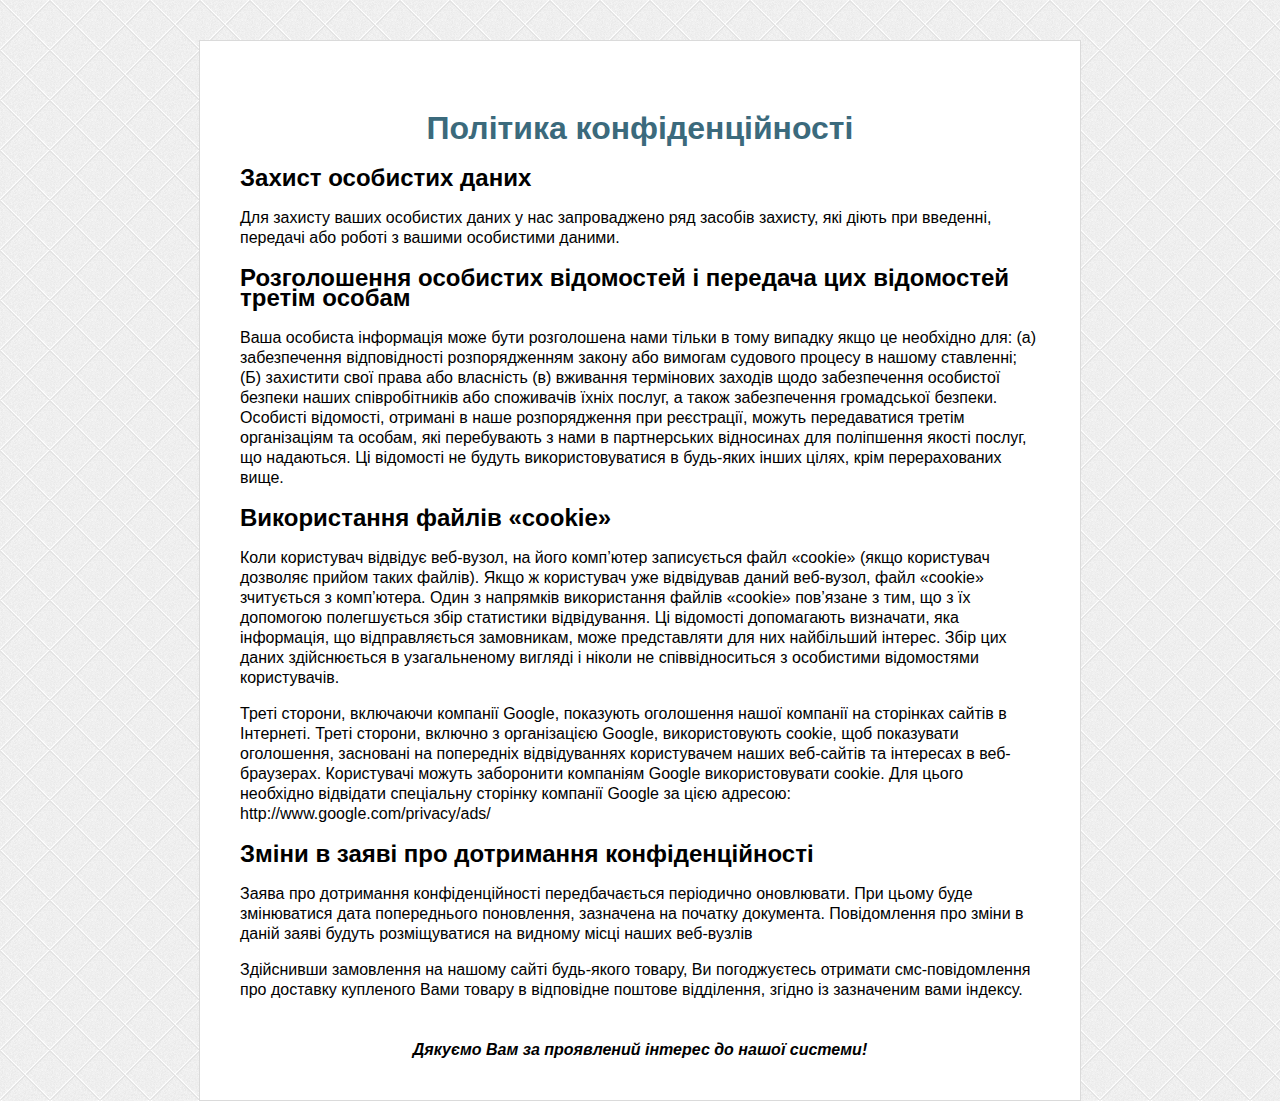
<file: politics.html>
﻿<!DOCTYPE html>
<html lang="ru">
<!-- Copied from https://largecoverage.com/politics/ by Cyotek WebCopy 1.8.0.652, 11 июля 2021 г., 10:32:28 --><head><meta http-equiv="Content-Type" content="text/html; charset=UTF-8">
    
    <title>Політика конфіденційності</title>
    <meta name="viewport" content="width=device-width">
    <style>
	body, html{
    min-height: 100%;
    margin:0px;
    padding: 0px;
    background: url('[data-uri]');
}
body{
    padding-top: 40px;
}
.block_more_info{
    max-width: 800px;

    margin: 0px auto;
    background: #fff;
    font-family: Arial;
    padding: 20px 40px 40px 40px;
    border: 1px solid #DADADA;
    line-height: 20px;
}
.block_more_info h1{
    color: #3B6A7C;
    margin-bottom: 30px;
    text-align: center;
}
.s1{
    font-style: italic;
    text-align: center;
    margin: 40px 0 0 0;
    font-weight: bold;
}
@media screen and (max-width: 540px){
    .block_more_info{
        padding:0 10px;

    }
    body{
        padding-bottom:40px;
    }
    .block_more_info h1{
        font-size: 27px;
    }
}
	</style>
</head>
<body data-rsssl="1" cz-shortcut-listen="true">
<div class="block_more_info">
  <p>&nbsp;</p>
<h1>Полiтика конфiденцiйностi</h1>
<h2>Захист особистих даних</h2>
<p>Для захисту ваших особистих даних у нас запроваджено ряд засобів захисту, які діють при введенні, передачі або роботі з вашими особистими даними.</p>
<h2>Розголошення особистих відомостей і передача цих відомостей третім особам</h2>
<p>Ваша особиста інформація може бути розголошена нами тільки в тому випадку якщо це необхідно для: (а) забезпечення відповідності розпорядженням закону або вимогам судового процесу в нашому ставленні; (Б) захистити свої права або власнiсть (в) вживання термінових заходів щодо забезпечення особистої безпеки наших співробітників або споживачів їхніх послуг, а також забезпечення громадської безпеки. Особисті відомості, отримані в наше розпорядження при реєстрації, можуть передаватися третім організаціям та особам, які перебувають з нами в партнерських відносинах для поліпшення якості послуг, що надаються. Ці відомості не будуть використовуватися в будь-яких інших цілях, крім перерахованих вище.</p>
<h2>Використання файлів «cookie»</h2>
<p>Коли користувач відвідує веб-вузол, на його комп&#8217;ютер записується файл «cookie» (якщо користувач дозволяє прийом таких файлів). Якщо ж користувач уже відвідував даний веб-вузол, файл «cookie» зчитується з комп&#8217;ютера. Один з напрямків використання файлів «cookie» пов&#8217;язане з тим, що з їх допомогою полегшується збір статистики відвідування. Ці відомості допомагають визначати, яка інформація, що відправляється замовникам, може представляти для них найбільший інтерес. Збір цих даних здійснюється в узагальненому вигляді і ніколи не співвідноситься з особистими відомостями користувачів.</p>
<p>Треті сторони, включаючи компанії Google, показують оголошення нашої компанії на сторінках сайтів в Інтернеті. Треті сторони, включно з організацією Google, використовують cookie, щоб показувати оголошення, засновані на попередніх відвідуваннях користувачем наших веб-сайтів та інтересах в веб-браузерах. Користувачі можуть заборонити компаніям Google використовувати cookie. Для цього необхідно відвідати спеціальну сторінку компанії Google за цією адресою: http://www.google.com/privacy/ads/</p>
<h2>Зміни в заяві про дотримання конфіденційності</h2>
<p>Заява про дотримання конфіденційності передбачається періодично оновлювати. При цьому буде змінюватися дата попереднього поновлення, зазначена на початку документа. Повідомлення про зміни в даній заяві будуть розміщуватися на видному місці наших веб-вузлів</p>
<p>Здійснивши замовлення на нашому сайті будь-якого товару, Ви погоджуєтесь отримати смс-повідомлення про доставку купленого Вами товару в відповідне поштове відділення, згідно із зазначеним вами індексу.</p>
<p class="s1">Дякуємо Вам за проявлений інтерес до нашої системи!</p>
</div>


</body><!-- Copied from https://largecoverage.com/politics/ by Cyotek WebCopy 1.8.0.652, 11 июля 2021 г., 10:32:28 -->
</html>
</file>
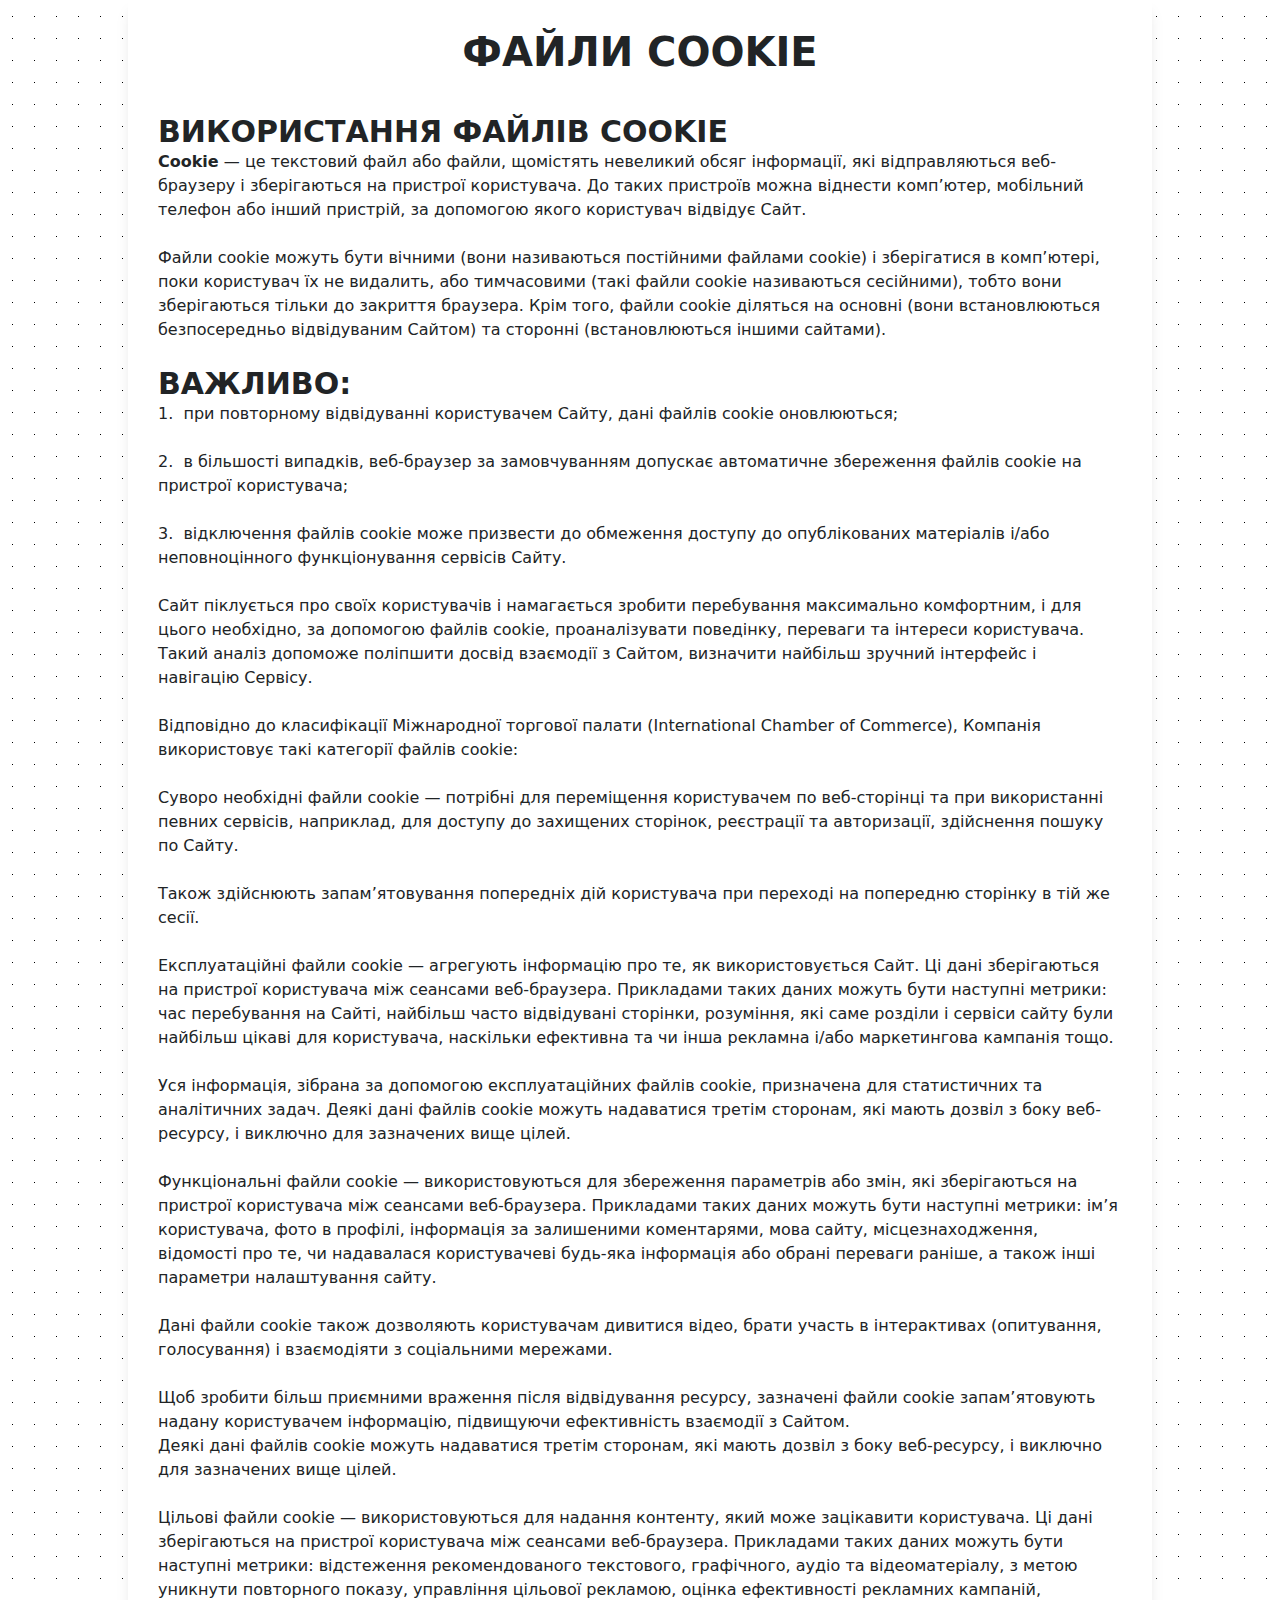
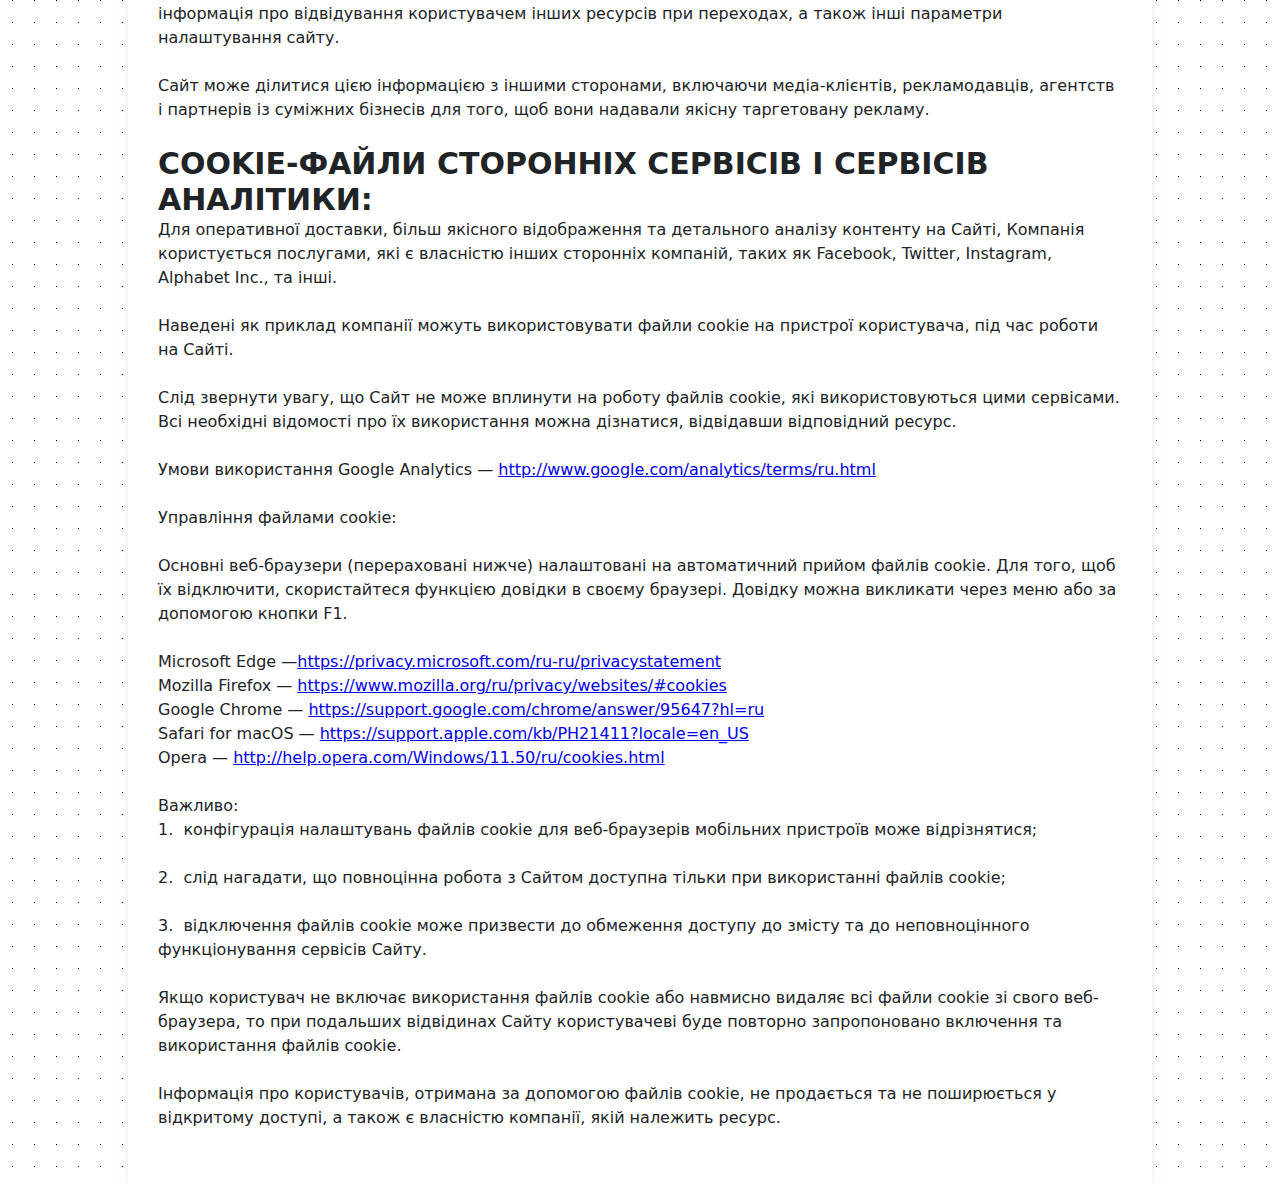
<file: tmpl/pages/cookie.html>
﻿<!doctype html>
<html lang="uk">

<head>
	<meta charset="UTF-8">
	<meta name="viewport" content="width=480">
	<link rel="profile" href="other/11">

	<title>Політика конфіденційності</title>
	<meta name='robots' content='max-image-preview:large'>

	 
	<link rel='stylesheet' id='tovarka-style-css' href='..\css\style-1.css' media='all'>  
</head>

<body class="privacy-policy page-template-default page page-id-3">
	<svg xmlns="http://www.w3.org/2000/svg" viewbox="0 0 0 0" width="0" height="0" focusable="false" role="none" style="visibility: hidden; position: absolute; left: -9999px; overflow: hidden;">
		<defs>
			<filter id="wp-duotone-dark-grayscale">
				<fecolormatrix color-interpolation-filters="sRGB" type="matrix" values=" .299 .587 .114 0 0 .299 .587 .114 0 0 .299 .587 .114 0 0 .299 .587 .114 0 0 "></fecolormatrix>
				<fecomponenttransfer color-interpolation-filters="sRGB">
					<fefuncr type="table" tablevalues="0 0.49803921568627"></fefuncr>
					<fefuncg type="table" tablevalues="0 0.49803921568627"></fefuncg>
					<fefuncb type="table" tablevalues="0 0.49803921568627"></fefuncb>
					<fefunca type="table" tablevalues="1 1"></fefunca>
				</fecomponenttransfer>
				<fecomposite in2="SourceGraphic" operator="in"></fecomposite>
			</filter>
		</defs>
	</svg><svg xmlns="http://www.w3.org/2000/svg" viewbox="0 0 0 0" width="0" height="0" focusable="false" role="none" style="visibility: hidden; position: absolute; left: -9999px; overflow: hidden;">
		<defs>
			<filter id="wp-duotone-grayscale">
				<fecolormatrix color-interpolation-filters="sRGB" type="matrix" values=" .299 .587 .114 0 0 .299 .587 .114 0 0 .299 .587 .114 0 0 .299 .587 .114 0 0 "></fecolormatrix>
				<fecomponenttransfer color-interpolation-filters="sRGB">
					<fefuncr type="table" tablevalues="0 1"></fefuncr>
					<fefuncg type="table" tablevalues="0 1"></fefuncg>
					<fefuncb type="table" tablevalues="0 1"></fefuncb>
					<fefunca type="table" tablevalues="1 1"></fefunca>
				</fecomponenttransfer>
				<fecomposite in2="SourceGraphic" operator="in"></fecomposite>
			</filter>
		</defs>
	</svg><svg xmlns="http://www.w3.org/2000/svg" viewbox="0 0 0 0" width="0" height="0" focusable="false" role="none" style="visibility: hidden; position: absolute; left: -9999px; overflow: hidden;">
		<defs>
			<filter id="wp-duotone-purple-yellow">
				<fecolormatrix color-interpolation-filters="sRGB" type="matrix" values=" .299 .587 .114 0 0 .299 .587 .114 0 0 .299 .587 .114 0 0 .299 .587 .114 0 0 "></fecolormatrix>
				<fecomponenttransfer color-interpolation-filters="sRGB">
					<fefuncr type="table" tablevalues="0.54901960784314 0.98823529411765"></fefuncr>
					<fefuncg type="table" tablevalues="0 1"></fefuncg>
					<fefuncb type="table" tablevalues="0.71764705882353 0.25490196078431"></fefuncb>
					<fefunca type="table" tablevalues="1 1"></fefunca>
				</fecomponenttransfer>
				<fecomposite in2="SourceGraphic" operator="in"></fecomposite>
			</filter>
		</defs>
	</svg><svg xmlns="http://www.w3.org/2000/svg" viewbox="0 0 0 0" width="0" height="0" focusable="false" role="none" style="visibility: hidden; position: absolute; left: -9999px; overflow: hidden;">
		<defs>
			<filter id="wp-duotone-blue-red">
				<fecolormatrix color-interpolation-filters="sRGB" type="matrix" values=" .299 .587 .114 0 0 .299 .587 .114 0 0 .299 .587 .114 0 0 .299 .587 .114 0 0 "></fecolormatrix>
				<fecomponenttransfer color-interpolation-filters="sRGB">
					<fefuncr type="table" tablevalues="0 1"></fefuncr>
					<fefuncg type="table" tablevalues="0 0.27843137254902"></fefuncg>
					<fefuncb type="table" tablevalues="0.5921568627451 0.27843137254902"></fefuncb>
					<fefunca type="table" tablevalues="1 1"></fefunca>
				</fecomponenttransfer>
				<fecomposite in2="SourceGraphic" operator="in"></fecomposite>
			</filter>
		</defs>
	</svg><svg xmlns="http://www.w3.org/2000/svg" viewbox="0 0 0 0" width="0" height="0" focusable="false" role="none" style="visibility: hidden; position: absolute; left: -9999px; overflow: hidden;">
		<defs>
			<filter id="wp-duotone-midnight">
				<fecolormatrix color-interpolation-filters="sRGB" type="matrix" values=" .299 .587 .114 0 0 .299 .587 .114 0 0 .299 .587 .114 0 0 .299 .587 .114 0 0 "></fecolormatrix>
				<fecomponenttransfer color-interpolation-filters="sRGB">
					<fefuncr type="table" tablevalues="0 0"></fefuncr>
					<fefuncg type="table" tablevalues="0 0.64705882352941"></fefuncg>
					<fefuncb type="table" tablevalues="0 1"></fefuncb>
					<fefunca type="table" tablevalues="1 1"></fefunca>
				</fecomponenttransfer>
				<fecomposite in2="SourceGraphic" operator="in"></fecomposite>
			</filter>
		</defs>
	</svg><svg xmlns="http://www.w3.org/2000/svg" viewbox="0 0 0 0" width="0" height="0" focusable="false" role="none" style="visibility: hidden; position: absolute; left: -9999px; overflow: hidden;">
		<defs>
			<filter id="wp-duotone-magenta-yellow">
				<fecolormatrix color-interpolation-filters="sRGB" type="matrix" values=" .299 .587 .114 0 0 .299 .587 .114 0 0 .299 .587 .114 0 0 .299 .587 .114 0 0 "></fecolormatrix>
				<fecomponenttransfer color-interpolation-filters="sRGB">
					<fefuncr type="table" tablevalues="0.78039215686275 1"></fefuncr>
					<fefuncg type="table" tablevalues="0 0.94901960784314"></fefuncg>
					<fefuncb type="table" tablevalues="0.35294117647059 0.47058823529412"></fefuncb>
					<fefunca type="table" tablevalues="1 1"></fefunca>
				</fecomponenttransfer>
				<fecomposite in2="SourceGraphic" operator="in"></fecomposite>
			</filter>
		</defs>
	</svg><svg xmlns="http://www.w3.org/2000/svg" viewbox="0 0 0 0" width="0" height="0" focusable="false" role="none" style="visibility: hidden; position: absolute; left: -9999px; overflow: hidden;">
		<defs>
			<filter id="wp-duotone-purple-green">
				<fecolormatrix color-interpolation-filters="sRGB" type="matrix" values=" .299 .587 .114 0 0 .299 .587 .114 0 0 .299 .587 .114 0 0 .299 .587 .114 0 0 "></fecolormatrix>
				<fecomponenttransfer color-interpolation-filters="sRGB">
					<fefuncr type="table" tablevalues="0.65098039215686 0.40392156862745"></fefuncr>
					<fefuncg type="table" tablevalues="0 1"></fefuncg>
					<fefuncb type="table" tablevalues="0.44705882352941 0.4"></fefuncb>
					<fefunca type="table" tablevalues="1 1"></fefunca>
				</fecomponenttransfer>
				<fecomposite in2="SourceGraphic" operator="in"></fecomposite>
			</filter>
		</defs>
	</svg><svg xmlns="http://www.w3.org/2000/svg" viewbox="0 0 0 0" width="0" height="0" focusable="false" role="none" style="visibility: hidden; position: absolute; left: -9999px; overflow: hidden;">
		<defs>
			<filter id="wp-duotone-blue-orange">
				<fecolormatrix color-interpolation-filters="sRGB" type="matrix" values=" .299 .587 .114 0 0 .299 .587 .114 0 0 .299 .587 .114 0 0 .299 .587 .114 0 0 "></fecolormatrix>
				<fecomponenttransfer color-interpolation-filters="sRGB">
					<fefuncr type="table" tablevalues="0.098039215686275 1"></fefuncr>
					<fefuncg type="table" tablevalues="0 0.66274509803922"></fefuncg>
					<fefuncb type="table" tablevalues="0.84705882352941 0.41960784313725"></fefuncb>
					<fefunca type="table" tablevalues="1 1"></fefunca>
				</fecomponenttransfer>
				<fecomposite in2="SourceGraphic" operator="in"></fecomposite>
			</filter>
		</defs>
	</svg>
	 
	<div id="page" class="site">
		<div class="container-body">

			<main id="primary" class="site-main">


				<article id="page-107" class="page-content post-107 page type-page status-publish hentry">
					<header class="entry-header">
						<h1 class="entry-title">Файли cookie</h1>
					</header><!-- .entry-header -->
				
					<div class="entry-content">
				
						<h3 class="wp-block-heading">Використання файлів cookie</h3>
				
				
				
						<p><strong>Cookie</strong>&nbsp;— це текстовий файл або файли, щомістять невеликий обсяг інформації, які
							відправляються веб-браузеру і зберігаються на пристрої користувача. До таких пристроїв можна віднести
							комп’ютер, мобільний телефон або інший пристрій, за допомогою якого користувач відвідує Сайт.</p>
				
				
				
						<p>Файли cookie можуть бути вічними (вони називаються постійними файлами cookie) і зберігатися в комп’ютері,
							поки користувач їх не видалить, або тимчасовими (такі файли cookie називаються сесійними), тобто вони
							зберігаються тільки до закриття браузера. Крім того, файли cookie діляться на основні (вони встановлюються
							безпосередньо відвідуваним Сайтом) та сторонні (встановлюються іншими сайтами).</p>
				
				
				
						<h3 class="wp-block-heading">Важливо:</h3>
				
				
				
						<p>1.&nbsp; при повторному відвідуванні користувачем Сайту, дані файлів cookie оновлюються;</p>
				
				
				
						<p>2.&nbsp; в більшості випадків, веб-браузер за замовчуванням допускає автоматичне збереження файлів cookie на
							пристрої користувача;</p>
				
				
				
						<p>3.&nbsp; відключення файлів cookie може призвести до обмеження доступу до опублікованих матеріалів і/або
							неповноцінного функціонування сервісів Сайту.</p>
				
				
				
						<p>Сайт піклується про своїх користувачів і намагається зробити перебування максимально комфортним, і для цього
							необхідно, за допомогою файлів cookie, проаналізувати поведінку, переваги та інтереси користувача. Такий
							аналіз допоможе поліпшити досвід взаємодії з Сайтом, визначити найбільш зручний інтерфейс і навігацію
							Сервісу.</p>
				
				
				
						<p>Відповідно до класифікації Міжнародної торгової палати (International Chamber of Commerce), Компанія
							використовує такі категорії файлів cookie:</p>
				
				
				
						<p>Суворо необхідні файли cookie — потрібні для переміщення користувачем по веб-сторінці та при використанні
							певних сервісів, наприклад, для доступу до захищених сторінок, реєстрації та авторизації, здійснення пошуку
							по Сайту.</p>
				
				
				
						<p>Також здійснюють запам’ятовування попередніх дій користувача при переході на попередню сторінку в тій же
							сесії.</p>
				
				
				
						<p>Експлуатаційні файли cookie — агрегують інформацію про те, як використовується Сайт. Ці дані зберігаються на
							пристрої користувача між сеансами веб-браузера. Прикладами таких даних можуть бути наступні метрики: час
							перебування на Сайті, найбільш часто відвідувані сторінки, розуміння, які саме розділи і сервіси сайту були
							найбільш цікаві для користувача, наскільки ефективна та чи інша рекламна і/або маркетингова кампанія тощо.
						</p>
				
				
				
						<p>Уся інформація, зібрана за допомогою експлуатаційних файлів cookie, призначена для статистичних та
							аналітичних задач. Деякі дані файлів cookie можуть надаватися третім сторонам, які мають дозвіл з боку
							веб-ресурсу, і виключно для зазначених вище цілей.</p>
				
				
				
						<p>Функціональні файли cookie — використовуються для збереження параметрів або змін, які зберігаються на
							пристрої користувача між сеансами веб-браузера. Прикладами таких даних можуть бути наступні метрики: ім’я
							користувача, фото в профілі, інформація за залишеними коментарями, мова сайту, місцезнаходження, відомості
							про те, чи надавалася користувачеві будь-яка інформація або обрані переваги раніше, а також інші параметри
							налаштування сайту.</p>
				
				
				
						<p>Дані файли cookie також дозволяють користувачам дивитися відео, брати участь в інтерактивах (опитування,
							голосування) і взаємодіяти з соціальними мережами.</p>
				
				
				
						<p>Щоб зробити більш приємними враження після відвідування ресурсу, зазначені файли cookie запам’ятовують надану
							користувачем інформацію, підвищуючи ефективність взаємодії з Сайтом.<br>Деякі дані файлів cookie можуть
							надаватися третім сторонам, які мають дозвіл з боку веб-ресурсу, і виключно для зазначених вище цілей.</p>
				
				
				
						<p>Цільові файли cookie — використовуються для надання контенту, який може зацікавити користувача. Ці дані
							зберігаються на пристрої користувача між сеансами веб-браузера. Прикладами таких даних можуть бути наступні
							метрики: відстеження рекомендованого текстового, графічного, аудіо та відеоматеріалу, з метою уникнути
							повторного показу, управління цільової рекламою, оцінка ефективності рекламних кампаній, інформація про
							відвідування користувачем інших ресурсів при переходах, а також інші параметри налаштування сайту.</p>
				
				
				
						<p>Сайт може ділитися цією інформацією з іншими сторонами, включаючи медіа-клієнтів, рекламодавців, агентств і
							партнерів із суміжних бізнесів для того, щоб вони надавали якісну таргетовану рекламу.</p>
				
				
				
						<h3 class="wp-block-heading">Cookie-файли сторонніх сервісів і сервісів аналітики:</h3>
				
				
				
						<p>Для оперативної доставки, більш якісного відображення та детального аналізу контенту на Сайті, Компанія
							користується послугами, які є власністю інших сторонніх компаній, таких як Facebook, Twitter, Instagram,
							Alphabet Inc., та інші.</p>
				
				
				
						<p>Наведені як приклад компанії можуть використовувати файли cookie на пристрої користувача, під час роботи на
							Сайті.</p>
				
				
				
						<p>Слід звернути увагу, що Сайт не може вплинути на роботу файлів cookie, які використовуються цими сервісами.
							Всі необхідні відомості про їх використання можна дізнатися, відвідавши відповідний ресурс.</p>
				
				
				
						<p>Умови використання Google Analytics —&nbsp;<a href="https://www.google.com/analytics/terms/ru.html">http://www.google.com/analytics/terms/ru.html</a>
						</p>
				
				
				
						<p>Управління файлами cookie:</p>
				
				
				
						<p>Основні веб-браузери (перераховані нижче) налаштовані на автоматичний прийом файлів cookie. Для того, щоб їх
							відключити, скористайтеся функцією довідки в своєму браузері. Довідку можна викликати через меню або за
							допомогою кнопки F1.</p>
				
				
				
						<p>Microsoft Edge —<a href="https://privacy.microsoft.com/ru-ru/privacystatement">https://privacy.microsoft.com/ru-ru/privacystatement</a><br>Mozilla
							Firefox —&nbsp;<a href="https://www.mozilla.org/ru/privacy/websites/#cookies">https://www.mozilla.org/ru/privacy/websites/#cookies</a><br>Google
							Chrome —&nbsp;<a href="https://support.google.com/chrome/answer/95647?hl=ru">https://support.google.com/chrome/answer/95647?hl=ru</a><br>Safari
							for macOS —&nbsp;<a href="https://support.apple.com/kb/PH21411?locale=en_US">https://support.apple.com/kb/PH21411?locale=en_US</a><br>Opera
							—&nbsp;<a href="http://help.opera.com/Windows/11.50/ru/cookies.html">http://help.opera.com/Windows/11.50/ru/cookies.html</a>
						</p>
				
				
				
						<p>Важливо:<br>1.&nbsp; конфігурація налаштувань файлів cookie для веб-браузерів мобільних пристроїв може
							відрізнятися;</p>
				
				
				
						<p>2.&nbsp; слід нагадати, що повноцінна робота з Сайтом доступна тільки при використанні файлів cookie;</p>
				
				
				
						<p>3.&nbsp; відключення файлів cookie може призвести до обмеження доступу до змісту та до неповноцінного
							функціонування сервісів Сайту.</p>
				
				
				
						<p>Якщо користувач не включає використання файлів cookie або навмисно видаляє всі файли cookie зі свого
							веб-браузера, то при подальших відвідинах Сайту користувачеві буде повторно запропоновано включення та
							використання файлів cookie.</p>
				
				
				
						<p>Інформація про користувачів, отримана за допомогою файлів cookie, не продається та не поширюється у
							відкритому доступі, а також є власністю компанії, якій належить ресурс.</p>
					</div><!-- .entry-content -->
				
				</article><!-- #post-3 -->

			</main><!-- #main -->

		</div>

	 
		 

</div></body>

</html>
</file>
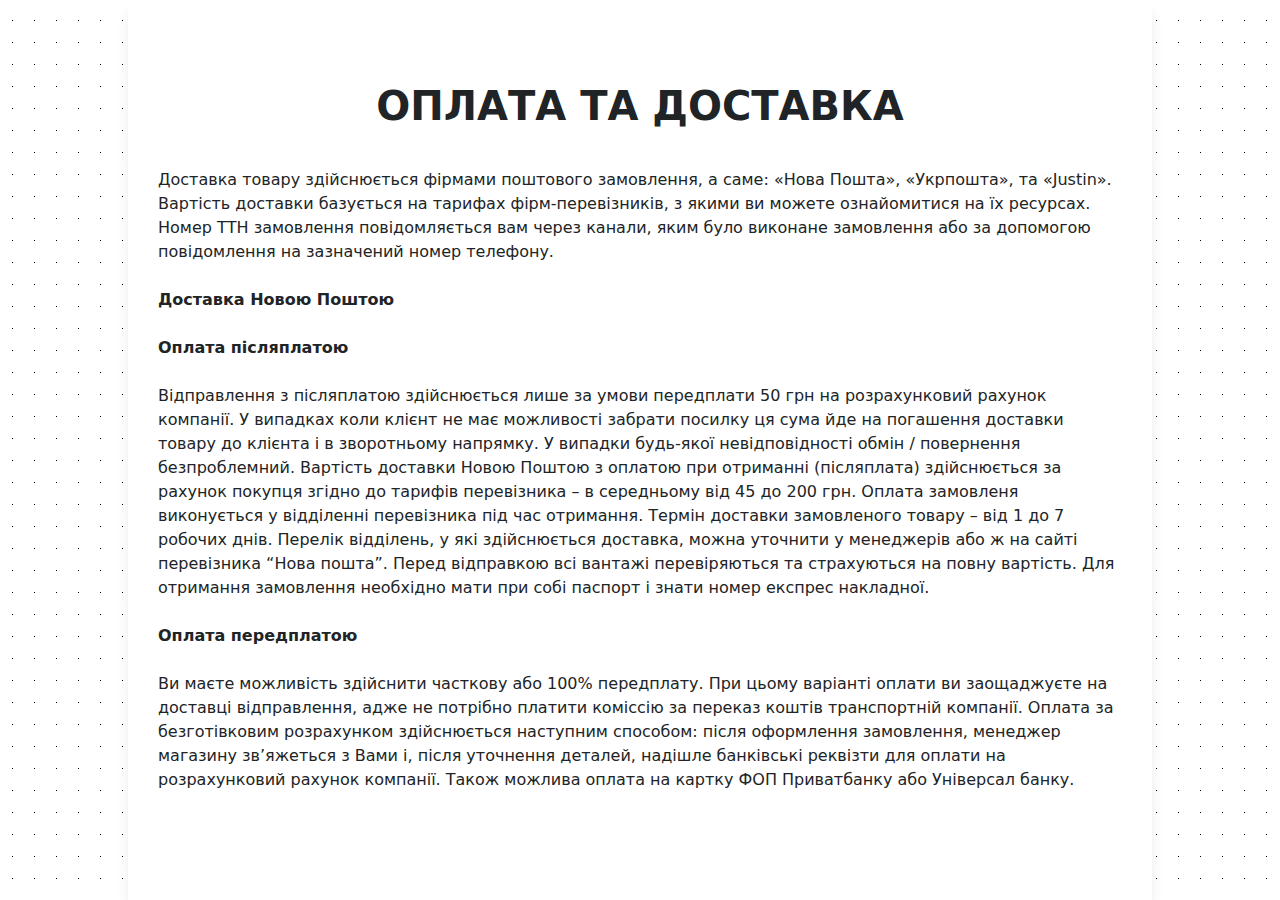
<file: tmpl/pages/delivery.html>
﻿<!doctype html>
<html lang="uk">

<head>
	<meta charset="UTF-8">
	<meta name="viewport" content="width=480">
	<link rel="profile" href="other/11">

	<title>Політика конфіденційності</title>
	<meta name='robots' content='max-image-preview:large'>

	 
	<link rel='stylesheet' id='tovarka-style-css' href='..\css\style-1.css' media='all'>  
</head>

<body class="privacy-policy page-template-default page page-id-3">
	<svg xmlns="http://www.w3.org/2000/svg" viewbox="0 0 0 0" width="0" height="0" focusable="false" role="none" style="visibility: hidden; position: absolute; left: -9999px; overflow: hidden;">
		<defs>
			<filter id="wp-duotone-dark-grayscale">
				<fecolormatrix color-interpolation-filters="sRGB" type="matrix" values=" .299 .587 .114 0 0 .299 .587 .114 0 0 .299 .587 .114 0 0 .299 .587 .114 0 0 "></fecolormatrix>
				<fecomponenttransfer color-interpolation-filters="sRGB">
					<fefuncr type="table" tablevalues="0 0.49803921568627"></fefuncr>
					<fefuncg type="table" tablevalues="0 0.49803921568627"></fefuncg>
					<fefuncb type="table" tablevalues="0 0.49803921568627"></fefuncb>
					<fefunca type="table" tablevalues="1 1"></fefunca>
				</fecomponenttransfer>
				<fecomposite in2="SourceGraphic" operator="in"></fecomposite>
			</filter>
		</defs>
	</svg><svg xmlns="http://www.w3.org/2000/svg" viewbox="0 0 0 0" width="0" height="0" focusable="false" role="none" style="visibility: hidden; position: absolute; left: -9999px; overflow: hidden;">
		<defs>
			<filter id="wp-duotone-grayscale">
				<fecolormatrix color-interpolation-filters="sRGB" type="matrix" values=" .299 .587 .114 0 0 .299 .587 .114 0 0 .299 .587 .114 0 0 .299 .587 .114 0 0 "></fecolormatrix>
				<fecomponenttransfer color-interpolation-filters="sRGB">
					<fefuncr type="table" tablevalues="0 1"></fefuncr>
					<fefuncg type="table" tablevalues="0 1"></fefuncg>
					<fefuncb type="table" tablevalues="0 1"></fefuncb>
					<fefunca type="table" tablevalues="1 1"></fefunca>
				</fecomponenttransfer>
				<fecomposite in2="SourceGraphic" operator="in"></fecomposite>
			</filter>
		</defs>
	</svg><svg xmlns="http://www.w3.org/2000/svg" viewbox="0 0 0 0" width="0" height="0" focusable="false" role="none" style="visibility: hidden; position: absolute; left: -9999px; overflow: hidden;">
		<defs>
			<filter id="wp-duotone-purple-yellow">
				<fecolormatrix color-interpolation-filters="sRGB" type="matrix" values=" .299 .587 .114 0 0 .299 .587 .114 0 0 .299 .587 .114 0 0 .299 .587 .114 0 0 "></fecolormatrix>
				<fecomponenttransfer color-interpolation-filters="sRGB">
					<fefuncr type="table" tablevalues="0.54901960784314 0.98823529411765"></fefuncr>
					<fefuncg type="table" tablevalues="0 1"></fefuncg>
					<fefuncb type="table" tablevalues="0.71764705882353 0.25490196078431"></fefuncb>
					<fefunca type="table" tablevalues="1 1"></fefunca>
				</fecomponenttransfer>
				<fecomposite in2="SourceGraphic" operator="in"></fecomposite>
			</filter>
		</defs>
	</svg><svg xmlns="http://www.w3.org/2000/svg" viewbox="0 0 0 0" width="0" height="0" focusable="false" role="none" style="visibility: hidden; position: absolute; left: -9999px; overflow: hidden;">
		<defs>
			<filter id="wp-duotone-blue-red">
				<fecolormatrix color-interpolation-filters="sRGB" type="matrix" values=" .299 .587 .114 0 0 .299 .587 .114 0 0 .299 .587 .114 0 0 .299 .587 .114 0 0 "></fecolormatrix>
				<fecomponenttransfer color-interpolation-filters="sRGB">
					<fefuncr type="table" tablevalues="0 1"></fefuncr>
					<fefuncg type="table" tablevalues="0 0.27843137254902"></fefuncg>
					<fefuncb type="table" tablevalues="0.5921568627451 0.27843137254902"></fefuncb>
					<fefunca type="table" tablevalues="1 1"></fefunca>
				</fecomponenttransfer>
				<fecomposite in2="SourceGraphic" operator="in"></fecomposite>
			</filter>
		</defs>
	</svg><svg xmlns="http://www.w3.org/2000/svg" viewbox="0 0 0 0" width="0" height="0" focusable="false" role="none" style="visibility: hidden; position: absolute; left: -9999px; overflow: hidden;">
		<defs>
			<filter id="wp-duotone-midnight">
				<fecolormatrix color-interpolation-filters="sRGB" type="matrix" values=" .299 .587 .114 0 0 .299 .587 .114 0 0 .299 .587 .114 0 0 .299 .587 .114 0 0 "></fecolormatrix>
				<fecomponenttransfer color-interpolation-filters="sRGB">
					<fefuncr type="table" tablevalues="0 0"></fefuncr>
					<fefuncg type="table" tablevalues="0 0.64705882352941"></fefuncg>
					<fefuncb type="table" tablevalues="0 1"></fefuncb>
					<fefunca type="table" tablevalues="1 1"></fefunca>
				</fecomponenttransfer>
				<fecomposite in2="SourceGraphic" operator="in"></fecomposite>
			</filter>
		</defs>
	</svg><svg xmlns="http://www.w3.org/2000/svg" viewbox="0 0 0 0" width="0" height="0" focusable="false" role="none" style="visibility: hidden; position: absolute; left: -9999px; overflow: hidden;">
		<defs>
			<filter id="wp-duotone-magenta-yellow">
				<fecolormatrix color-interpolation-filters="sRGB" type="matrix" values=" .299 .587 .114 0 0 .299 .587 .114 0 0 .299 .587 .114 0 0 .299 .587 .114 0 0 "></fecolormatrix>
				<fecomponenttransfer color-interpolation-filters="sRGB">
					<fefuncr type="table" tablevalues="0.78039215686275 1"></fefuncr>
					<fefuncg type="table" tablevalues="0 0.94901960784314"></fefuncg>
					<fefuncb type="table" tablevalues="0.35294117647059 0.47058823529412"></fefuncb>
					<fefunca type="table" tablevalues="1 1"></fefunca>
				</fecomponenttransfer>
				<fecomposite in2="SourceGraphic" operator="in"></fecomposite>
			</filter>
		</defs>
	</svg><svg xmlns="http://www.w3.org/2000/svg" viewbox="0 0 0 0" width="0" height="0" focusable="false" role="none" style="visibility: hidden; position: absolute; left: -9999px; overflow: hidden;">
		<defs>
			<filter id="wp-duotone-purple-green">
				<fecolormatrix color-interpolation-filters="sRGB" type="matrix" values=" .299 .587 .114 0 0 .299 .587 .114 0 0 .299 .587 .114 0 0 .299 .587 .114 0 0 "></fecolormatrix>
				<fecomponenttransfer color-interpolation-filters="sRGB">
					<fefuncr type="table" tablevalues="0.65098039215686 0.40392156862745"></fefuncr>
					<fefuncg type="table" tablevalues="0 1"></fefuncg>
					<fefuncb type="table" tablevalues="0.44705882352941 0.4"></fefuncb>
					<fefunca type="table" tablevalues="1 1"></fefunca>
				</fecomponenttransfer>
				<fecomposite in2="SourceGraphic" operator="in"></fecomposite>
			</filter>
		</defs>
	</svg><svg xmlns="http://www.w3.org/2000/svg" viewbox="0 0 0 0" width="0" height="0" focusable="false" role="none" style="visibility: hidden; position: absolute; left: -9999px; overflow: hidden;">
		<defs>
			<filter id="wp-duotone-blue-orange">
				<fecolormatrix color-interpolation-filters="sRGB" type="matrix" values=" .299 .587 .114 0 0 .299 .587 .114 0 0 .299 .587 .114 0 0 .299 .587 .114 0 0 "></fecolormatrix>
				<fecomponenttransfer color-interpolation-filters="sRGB">
					<fefuncr type="table" tablevalues="0.098039215686275 1"></fefuncr>
					<fefuncg type="table" tablevalues="0 0.66274509803922"></fefuncg>
					<fefuncb type="table" tablevalues="0.84705882352941 0.41960784313725"></fefuncb>
					<fefunca type="table" tablevalues="1 1"></fefunca>
				</fecomponenttransfer>
				<fecomposite in2="SourceGraphic" operator="in"></fecomposite>
			</filter>
		</defs>
	</svg>
	 
	<div id="page" class="site">
		<div class="container-body">

			<main id="primary" class="site-main">


				<article id="page-113" class="page-content post-113 page type-page status-publish hentry">
					<header class="entry-header">
						<h1 class="entry-title">Оплата та доставка</h1>
					</header><!-- .entry-header -->
				
					<div class="entry-content">
				
						<p>Доставка товару здійснюється фірмами поштового замовлення, а саме: «Нова Пошта», «Укрпошта», та «Justin».
							Вартість доставки базується на тарифах фірм-перевізників, з якими ви можете ознайомитися на їх ресурсах.
							Номер ТТН замовлення повідомляється вам через канали, яким було виконане замовлення або за допомогою
							повідомлення на зазначений номер телефону.</p>
				
				
				
						<p class="has-medium-font-size"><strong>Доставка Новою Поштою</strong></p>
				
				
				
						<p><strong>Оплата післяплатою</strong></p>
				
				
				
						<p>Відправлення з післяплатою здійснюється лише за умови передплати 50 грн на розрахунковий рахунок компанії. У
							випадках коли клієнт не має можливості забрати посилку ця сума йде на погашення доставки товару до клієнта і
							в зворотньому напрямку. У випадки будь-якої невідповідності обмін / повернення безпроблемний. Вартість
							доставки Новою Поштою з оплатою при отриманні (післяплата) здійснюється за рахунок покупця згідно до тарифів
							перевізника – в середньому від 45 до 200 грн. Оплата замовленя виконується у відділенні перевізника під час
							отримання. Термін доставки замовленого товару – від 1 до 7 робочих днів. Перелік відділень, у які
							здійснюється доставка, можна уточнити у менеджерів або ж на сайті перевізника “Нова пошта”. Перед відправкою
							всі вантажі перевіряються та страхуються на повну вартість. Для отримання замовлення необхідно мати при собі
							паспорт і знати номер експрес накладної.</p>
				
				
				
						<p><strong>Оплата передплатою</strong></p>
				
				
				
						<p>Ви маєте можливість здійснити часткову або 100% передплату. При цьому варіанті оплати ви заощаджуєте на
							доставці відправлення, адже не потрібно платити коміссію за переказ коштів транспортній компанії. Оплата за
							безготівковим розрахунком здійснюється наступним способом: після оформлення замовлення, менеджер магазину
							зв’яжеться з Вами і, після уточнення деталей, надішле банківські реквізти для оплати на розрахунковий
							рахунок компанії. Також можлива оплата на картку ФОП Приватбанку або Універсал банку.</p>
				
				
				
						<p></p>
					</div><!-- .entry-content -->
				
				</article>

			</main><!-- #main -->

		</div>

	 
		 

</div></body>

</html>
</file>
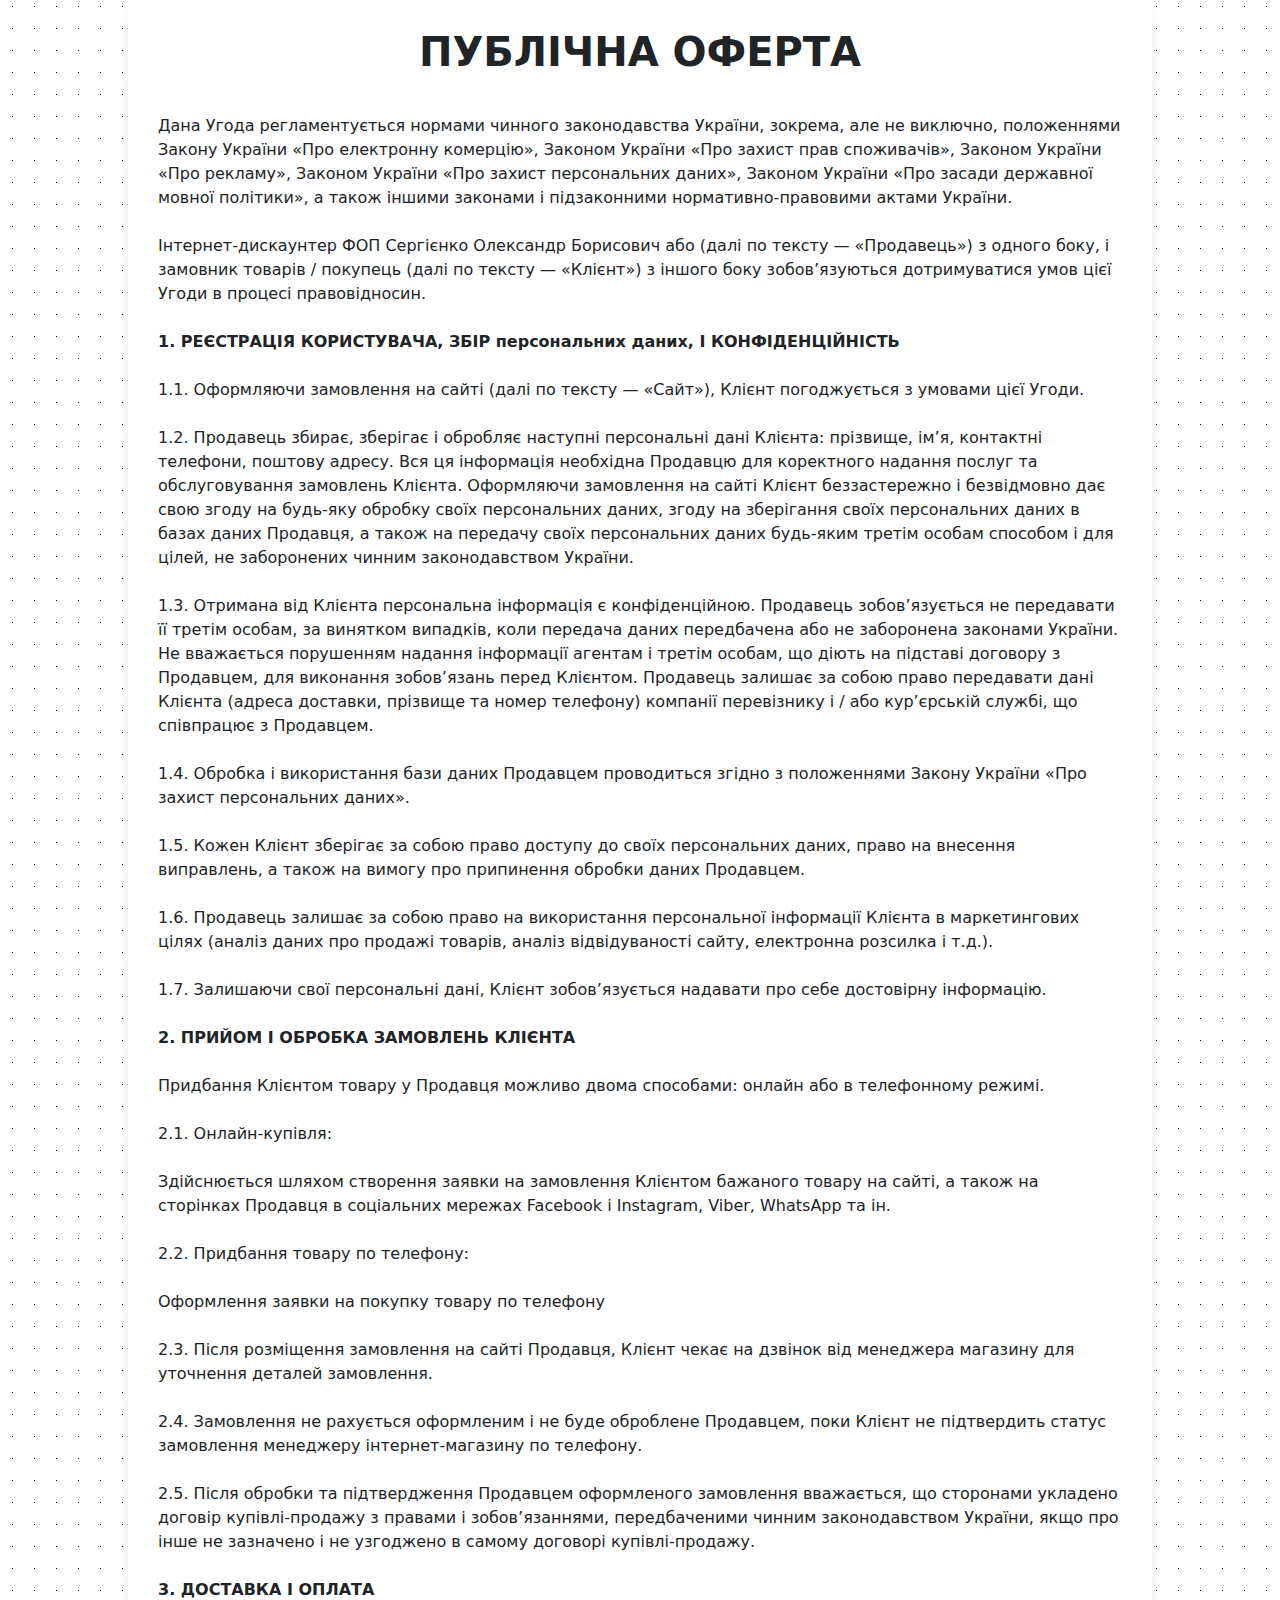
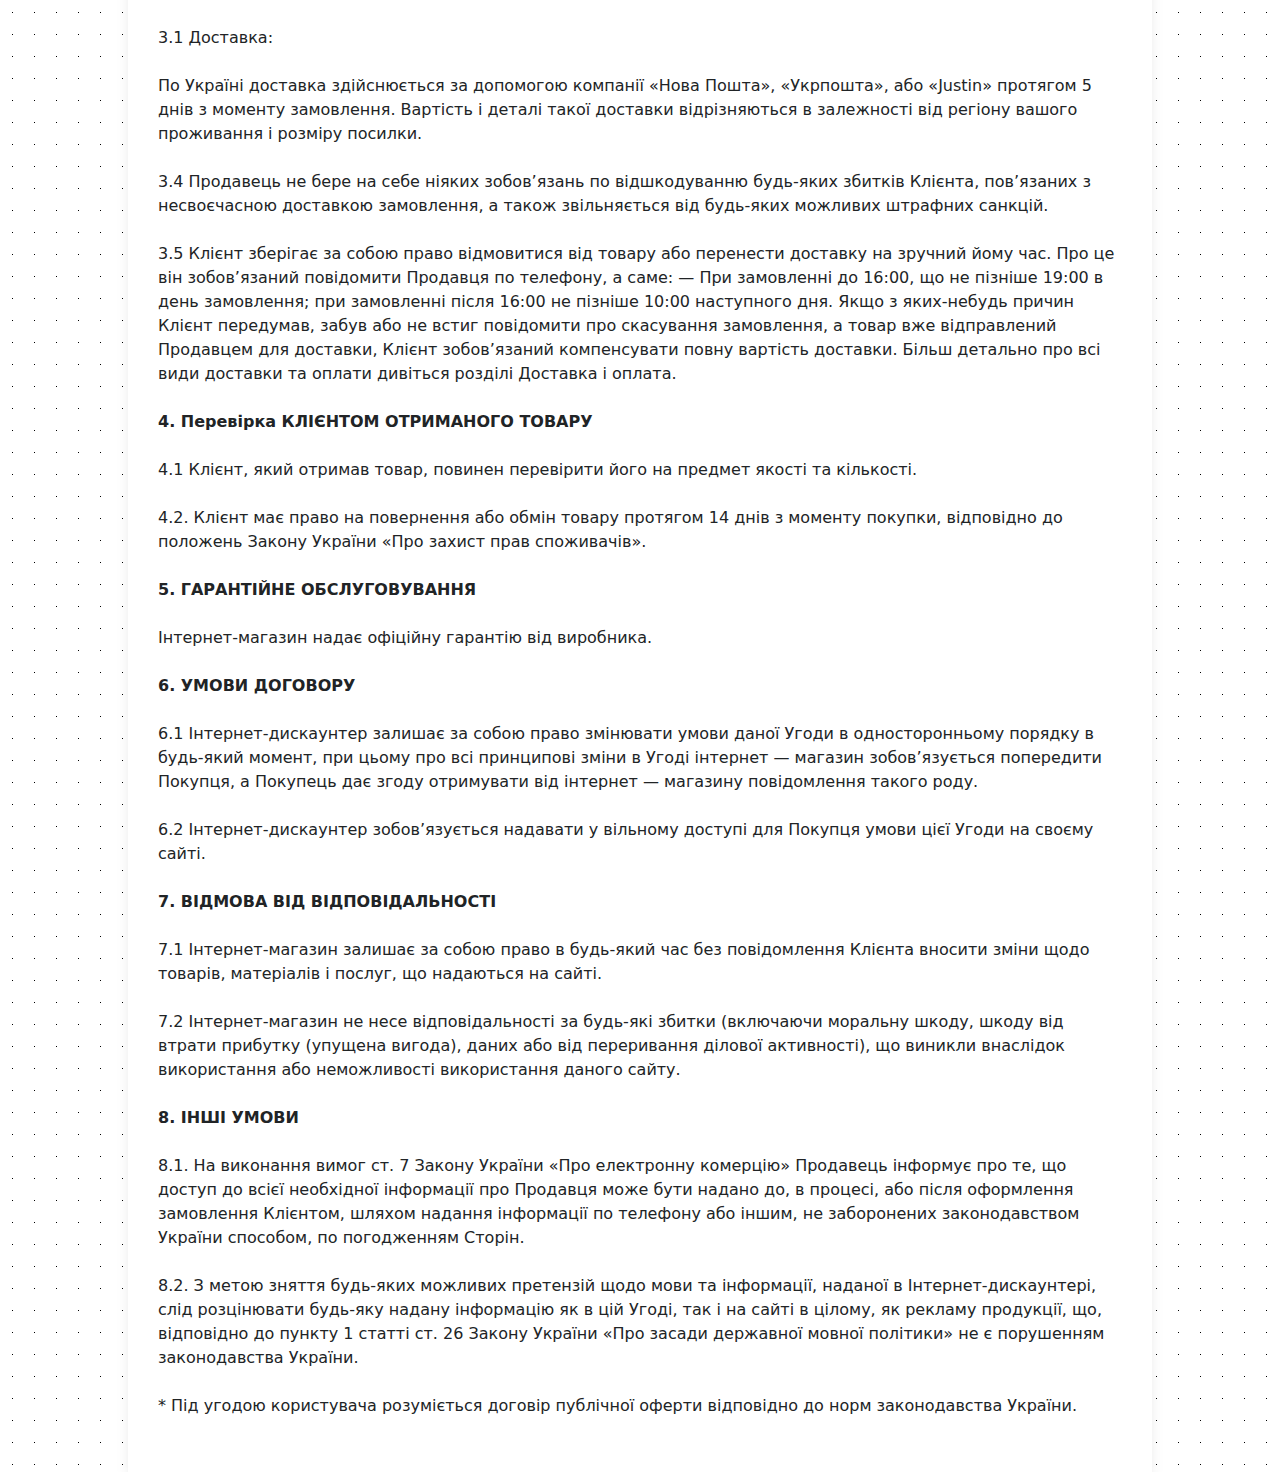
<file: tmpl/pages/oferta.html>
﻿<!doctype html>
<html lang="uk">

<head>
	<meta charset="UTF-8">
	<meta name="viewport" content="width=480">
	<link rel="profile" href="other/11">

	<title>Політика конфіденційності</title>
	<meta name='robots' content='max-image-preview:large'>

	 
	<link rel='stylesheet' id='tovarka-style-css' href='..\css\style-1.css' media='all'>  
</head>

<body class="privacy-policy page-template-default page page-id-3">
	<svg xmlns="http://www.w3.org/2000/svg" viewbox="0 0 0 0" width="0" height="0" focusable="false" role="none" style="visibility: hidden; position: absolute; left: -9999px; overflow: hidden;">
		<defs>
			<filter id="wp-duotone-dark-grayscale">
				<fecolormatrix color-interpolation-filters="sRGB" type="matrix" values=" .299 .587 .114 0 0 .299 .587 .114 0 0 .299 .587 .114 0 0 .299 .587 .114 0 0 "></fecolormatrix>
				<fecomponenttransfer color-interpolation-filters="sRGB">
					<fefuncr type="table" tablevalues="0 0.49803921568627"></fefuncr>
					<fefuncg type="table" tablevalues="0 0.49803921568627"></fefuncg>
					<fefuncb type="table" tablevalues="0 0.49803921568627"></fefuncb>
					<fefunca type="table" tablevalues="1 1"></fefunca>
				</fecomponenttransfer>
				<fecomposite in2="SourceGraphic" operator="in"></fecomposite>
			</filter>
		</defs>
	</svg><svg xmlns="http://www.w3.org/2000/svg" viewbox="0 0 0 0" width="0" height="0" focusable="false" role="none" style="visibility: hidden; position: absolute; left: -9999px; overflow: hidden;">
		<defs>
			<filter id="wp-duotone-grayscale">
				<fecolormatrix color-interpolation-filters="sRGB" type="matrix" values=" .299 .587 .114 0 0 .299 .587 .114 0 0 .299 .587 .114 0 0 .299 .587 .114 0 0 "></fecolormatrix>
				<fecomponenttransfer color-interpolation-filters="sRGB">
					<fefuncr type="table" tablevalues="0 1"></fefuncr>
					<fefuncg type="table" tablevalues="0 1"></fefuncg>
					<fefuncb type="table" tablevalues="0 1"></fefuncb>
					<fefunca type="table" tablevalues="1 1"></fefunca>
				</fecomponenttransfer>
				<fecomposite in2="SourceGraphic" operator="in"></fecomposite>
			</filter>
		</defs>
	</svg><svg xmlns="http://www.w3.org/2000/svg" viewbox="0 0 0 0" width="0" height="0" focusable="false" role="none" style="visibility: hidden; position: absolute; left: -9999px; overflow: hidden;">
		<defs>
			<filter id="wp-duotone-purple-yellow">
				<fecolormatrix color-interpolation-filters="sRGB" type="matrix" values=" .299 .587 .114 0 0 .299 .587 .114 0 0 .299 .587 .114 0 0 .299 .587 .114 0 0 "></fecolormatrix>
				<fecomponenttransfer color-interpolation-filters="sRGB">
					<fefuncr type="table" tablevalues="0.54901960784314 0.98823529411765"></fefuncr>
					<fefuncg type="table" tablevalues="0 1"></fefuncg>
					<fefuncb type="table" tablevalues="0.71764705882353 0.25490196078431"></fefuncb>
					<fefunca type="table" tablevalues="1 1"></fefunca>
				</fecomponenttransfer>
				<fecomposite in2="SourceGraphic" operator="in"></fecomposite>
			</filter>
		</defs>
	</svg><svg xmlns="http://www.w3.org/2000/svg" viewbox="0 0 0 0" width="0" height="0" focusable="false" role="none" style="visibility: hidden; position: absolute; left: -9999px; overflow: hidden;">
		<defs>
			<filter id="wp-duotone-blue-red">
				<fecolormatrix color-interpolation-filters="sRGB" type="matrix" values=" .299 .587 .114 0 0 .299 .587 .114 0 0 .299 .587 .114 0 0 .299 .587 .114 0 0 "></fecolormatrix>
				<fecomponenttransfer color-interpolation-filters="sRGB">
					<fefuncr type="table" tablevalues="0 1"></fefuncr>
					<fefuncg type="table" tablevalues="0 0.27843137254902"></fefuncg>
					<fefuncb type="table" tablevalues="0.5921568627451 0.27843137254902"></fefuncb>
					<fefunca type="table" tablevalues="1 1"></fefunca>
				</fecomponenttransfer>
				<fecomposite in2="SourceGraphic" operator="in"></fecomposite>
			</filter>
		</defs>
	</svg><svg xmlns="http://www.w3.org/2000/svg" viewbox="0 0 0 0" width="0" height="0" focusable="false" role="none" style="visibility: hidden; position: absolute; left: -9999px; overflow: hidden;">
		<defs>
			<filter id="wp-duotone-midnight">
				<fecolormatrix color-interpolation-filters="sRGB" type="matrix" values=" .299 .587 .114 0 0 .299 .587 .114 0 0 .299 .587 .114 0 0 .299 .587 .114 0 0 "></fecolormatrix>
				<fecomponenttransfer color-interpolation-filters="sRGB">
					<fefuncr type="table" tablevalues="0 0"></fefuncr>
					<fefuncg type="table" tablevalues="0 0.64705882352941"></fefuncg>
					<fefuncb type="table" tablevalues="0 1"></fefuncb>
					<fefunca type="table" tablevalues="1 1"></fefunca>
				</fecomponenttransfer>
				<fecomposite in2="SourceGraphic" operator="in"></fecomposite>
			</filter>
		</defs>
	</svg><svg xmlns="http://www.w3.org/2000/svg" viewbox="0 0 0 0" width="0" height="0" focusable="false" role="none" style="visibility: hidden; position: absolute; left: -9999px; overflow: hidden;">
		<defs>
			<filter id="wp-duotone-magenta-yellow">
				<fecolormatrix color-interpolation-filters="sRGB" type="matrix" values=" .299 .587 .114 0 0 .299 .587 .114 0 0 .299 .587 .114 0 0 .299 .587 .114 0 0 "></fecolormatrix>
				<fecomponenttransfer color-interpolation-filters="sRGB">
					<fefuncr type="table" tablevalues="0.78039215686275 1"></fefuncr>
					<fefuncg type="table" tablevalues="0 0.94901960784314"></fefuncg>
					<fefuncb type="table" tablevalues="0.35294117647059 0.47058823529412"></fefuncb>
					<fefunca type="table" tablevalues="1 1"></fefunca>
				</fecomponenttransfer>
				<fecomposite in2="SourceGraphic" operator="in"></fecomposite>
			</filter>
		</defs>
	</svg><svg xmlns="http://www.w3.org/2000/svg" viewbox="0 0 0 0" width="0" height="0" focusable="false" role="none" style="visibility: hidden; position: absolute; left: -9999px; overflow: hidden;">
		<defs>
			<filter id="wp-duotone-purple-green">
				<fecolormatrix color-interpolation-filters="sRGB" type="matrix" values=" .299 .587 .114 0 0 .299 .587 .114 0 0 .299 .587 .114 0 0 .299 .587 .114 0 0 "></fecolormatrix>
				<fecomponenttransfer color-interpolation-filters="sRGB">
					<fefuncr type="table" tablevalues="0.65098039215686 0.40392156862745"></fefuncr>
					<fefuncg type="table" tablevalues="0 1"></fefuncg>
					<fefuncb type="table" tablevalues="0.44705882352941 0.4"></fefuncb>
					<fefunca type="table" tablevalues="1 1"></fefunca>
				</fecomponenttransfer>
				<fecomposite in2="SourceGraphic" operator="in"></fecomposite>
			</filter>
		</defs>
	</svg><svg xmlns="http://www.w3.org/2000/svg" viewbox="0 0 0 0" width="0" height="0" focusable="false" role="none" style="visibility: hidden; position: absolute; left: -9999px; overflow: hidden;">
		<defs>
			<filter id="wp-duotone-blue-orange">
				<fecolormatrix color-interpolation-filters="sRGB" type="matrix" values=" .299 .587 .114 0 0 .299 .587 .114 0 0 .299 .587 .114 0 0 .299 .587 .114 0 0 "></fecolormatrix>
				<fecomponenttransfer color-interpolation-filters="sRGB">
					<fefuncr type="table" tablevalues="0.098039215686275 1"></fefuncr>
					<fefuncg type="table" tablevalues="0 0.66274509803922"></fefuncg>
					<fefuncb type="table" tablevalues="0.84705882352941 0.41960784313725"></fefuncb>
					<fefunca type="table" tablevalues="1 1"></fefunca>
				</fecomponenttransfer>
				<fecomposite in2="SourceGraphic" operator="in"></fecomposite>
			</filter>
		</defs>
	</svg>
	 
	<div id="page" class="site">
		<div class="container-body">

			<main id="primary" class="site-main">

<article id="page-105" class="page-content post-105 page type-page status-publish hentry">
	<header class="entry-header">
		<h1 class="entry-title">Публічна оферта</h1>
	</header><!-- .entry-header -->

	<div class="entry-content">

		<p></p>



		<p>Дана Угода регламентується нормами чинного законодавства України, зокрема, але не виключно, положеннями
			Закону України «Про електронну комерцію», Законом України «Про захист прав споживачів», Законом України «Про
			рекламу», Законом України «Про захист персональних даних», Законом України «Про засади державної мовної
			політики», а також іншими законами і підзаконними нормативно-правовими актами України.</p>



		<p>Інтернет-дискаунтер ФОП Сергієнко Олександр Борисович або (далі по тексту — «Продавець») з одного боку, і
			замовник товарів / покупець (далі по тексту — «Клієнт») з іншого боку зобов’язуються дотримуватися умов цієї
			Угоди в процесі правовідносин.</p>



		<p><strong>1. РЕЄСТРАЦІЯ КОРИСТУВАЧА, ЗБІР персональних даних, І КОНФІДЕНЦІЙНІСТЬ</strong></p>



		<p>1.1. Оформляючи замовлення на сайті (далі по тексту — «Сайт»), Клієнт погоджується з умовами цієї Угоди.</p>



		<p>1.2. Продавець збирає, зберігає і обробляє наступні персональні дані Клієнта: прізвище, ім’я, контактні
			телефони, поштову адресу. Вся ця інформація необхідна Продавцю для коректного надання послуг та
			обслуговування замовлень Клієнта. Оформляючи замовлення на сайті Клієнт беззастережно і безвідмовно дає свою
			згоду на будь-яку обробку своїх персональних даних, згоду на зберігання своїх персональних даних в базах
			даних Продавця, а також на передачу своїх персональних даних будь-яким третім особам способом і для цілей,
			не заборонених чинним законодавством України.</p>



		<p>1.3. Отримана від Клієнта персональна інформація є конфіденційною. Продавець зобов’язується не передавати її
			третім особам, за винятком випадків, коли передача даних передбачена або не заборонена законами України. Не
			вважається порушенням надання інформації агентам і третім особам, що діють на підставі договору з Продавцем,
			для виконання зобов’язань перед Клієнтом. Продавець залишає за собою право передавати дані Клієнта (адреса
			доставки, прізвище та номер телефону) компанії перевізнику і / або кур’єрській службі, що співпрацює з
			Продавцем.</p>



		<p>1.4. Обробка і використання бази даних Продавцем проводиться згідно з положеннями Закону України «Про захист
			персональних даних».</p>



		<p>1.5. Кожен Клієнт зберігає за собою право доступу до своїх персональних даних, право на внесення виправлень,
			а також на вимогу про припинення обробки даних Продавцем.</p>



		<p>1.6. Продавець залишає за собою право на використання персональної інформації Клієнта в маркетингових цілях
			(аналіз даних про продажі товарів, аналіз відвідуваності сайту, електронна розсилка і т.д.).</p>



		<p>1.7. Залишаючи свої персональні дані, Клієнт зобов’язується надавати про себе достовірну інформацію.</p>



		<p><strong>2. ПРИЙОМ І ОБРОБКА ЗАМОВЛЕНЬ КЛІЄНТА</strong></p>



		<p>Придбання Клієнтом товару у Продавця можливо двома способами: онлайн або в телефонному режимі.</p>



		<p>2.1. Онлайн-купівля:</p>



		<p>Здійснюється шляхом створення заявки на замовлення Клієнтом бажаного товару на сайті, а також на сторінках
			Продавця в соціальних мережах Facebook і Instagram, Viber, WhatsApp та ін.</p>



		<p>2.2. Придбання товару по телефону:</p>



		<p>Оформлення заявки на покупку товару по телефону</p>



		<p>2.3. Після розміщення замовлення на сайті Продавця, Клієнт чекає на дзвінок від менеджера магазину для
			уточнення деталей замовлення.</p>



		<p>2.4. Замовлення не рахується оформленим і не буде оброблене Продавцем, поки Клієнт не підтвердить статус
			замовлення менеджеру інтернет-магазину по телефону.</p>



		<p>2.5. Після обробки та підтвердження Продавцем оформленого замовлення вважається, що сторонами укладено
			договір купівлі-продажу з правами і зобов’язаннями, передбаченими чинним законодавством України, якщо про
			інше не зазначено і не узгоджено в самому договорі купівлі-продажу.</p>



		<p><strong>3. ДОСТАВКА І ОПЛАТА</strong></p>



		<p>3.1 Доставка:</p>



		<p>По Україні доставка здійснюється за допомогою компанії «Нова Пошта», «Укрпошта», або «Justin» протягом 5 днів
			з моменту замовлення. Вартість і деталі такої доставки відрізняються в залежності від регіону вашого
			проживання і розміру посилки.</p>



		<p>3.4 Продавець не бере на себе ніяких зобов’язань по відшкодуванню будь-яких збитків Клієнта, пов’язаних з
			несвоєчасною доставкою замовлення, а також звільняється від будь-яких можливих штрафних санкцій.</p>



		<p>3.5 Клієнт зберігає за собою право відмовитися від товару або перенести доставку на зручний йому час. Про це
			він зобов’язаний повідомити Продавця по телефону, а саме: — При замовленні до 16:00, що не пізніше 19:00 в
			день замовлення; при замовленні після 16:00 не пізніше 10:00 наступного дня. Якщо з яких-небудь причин
			Клієнт передумав, забув або не встиг повідомити про скасування замовлення, а товар вже відправлений
			Продавцем для доставки, Клієнт зобов’язаний компенсувати повну вартість доставки. Більш детально про всі
			види доставки та оплати дивіться розділі Доставка і оплата.</p>



		<p><strong>4. Перевірка КЛІЄНТОМ ОТРИМАНОГО ТОВАРУ</strong></p>



		<p>4.1 Клієнт, який отримав товар, повинен перевірити його на предмет якості та кількості.</p>



		<p>4.2. Клієнт має право на повернення або обмін товару протягом 14 днів з моменту покупки, відповідно до
			положень Закону України «Про захист прав споживачів».</p>



		<p><strong>5. ГАРАНТІЙНЕ ОБСЛУГОВУВАННЯ</strong></p>



		<p>Інтернет-магазин надає офіційну гарантію від виробника.</p>



		<p><strong>6. УМОВИ ДОГОВОРУ</strong></p>



		<p>6.1 Інтернет-дискаунтер залишає за собою право змінювати умови даної Угоди в односторонньому порядку в
			будь-який момент, при цьому про всі принципові зміни в Угоді інтернет — магазин зобов’язується попередити
			Покупця, а Покупець дає згоду отримувати від інтернет — магазину повідомлення такого роду.</p>



		<p>6.2 Інтернет-дискаунтер зобов’язується надавати у вільному доступі для Покупця умови цієї Угоди на своєму
			сайті.</p>



		<p><strong>7. ВІДМОВА ВІД ВІДПОВІДАЛЬНОСТІ</strong></p>



		<p>7.1 Інтернет-магазин залишає за собою право в будь-який час без повідомлення Клієнта вносити зміни щодо
			товарів, матеріалів і послуг, що надаються на сайті.</p>



		<p>7.2 Інтернет-магазин не несе відповідальності за будь-які збитки (включаючи моральну шкоду, шкоду від втрати
			прибутку (упущена вигода), даних або від переривання ділової активності), що виникли внаслідок використання
			або неможливості використання даного сайту.</p>



		<p><strong>8. ІНШІ УМОВИ</strong></p>



		<p>8.1. На виконання вимог ст. 7 Закону України «Про електронну комерцію» Продавець інформує про те, що доступ
			до всієї необхідної інформації про Продавця може бути надано до, в процесі, або після оформлення замовлення
			Клієнтом, шляхом надання інформації по телефону або іншим, не заборонених законодавством України способом,
			по погодженням Сторін.</p>



		<p>8.2. З метою зняття будь-яких можливих претензій щодо мови та інформації, наданої в Інтернет-дискаунтері,
			слід розцінювати будь-яку надану інформацію як в цій Угоді, так і на сайті в цілому, як рекламу продукції,
			що, відповідно до пункту 1 статті ст. 26 Закону України «Про засади державної мовної політики» не є
			порушенням законодавства України.</p>



		<p>* Під угодою користувача розуміється договір публічної оферти відповідно до норм законодавства України.</p>
	</div><!-- .entry-content -->

</article>

			</main><!-- #main -->

		</div>

	 
		 

</div></body>

</html>
</file>
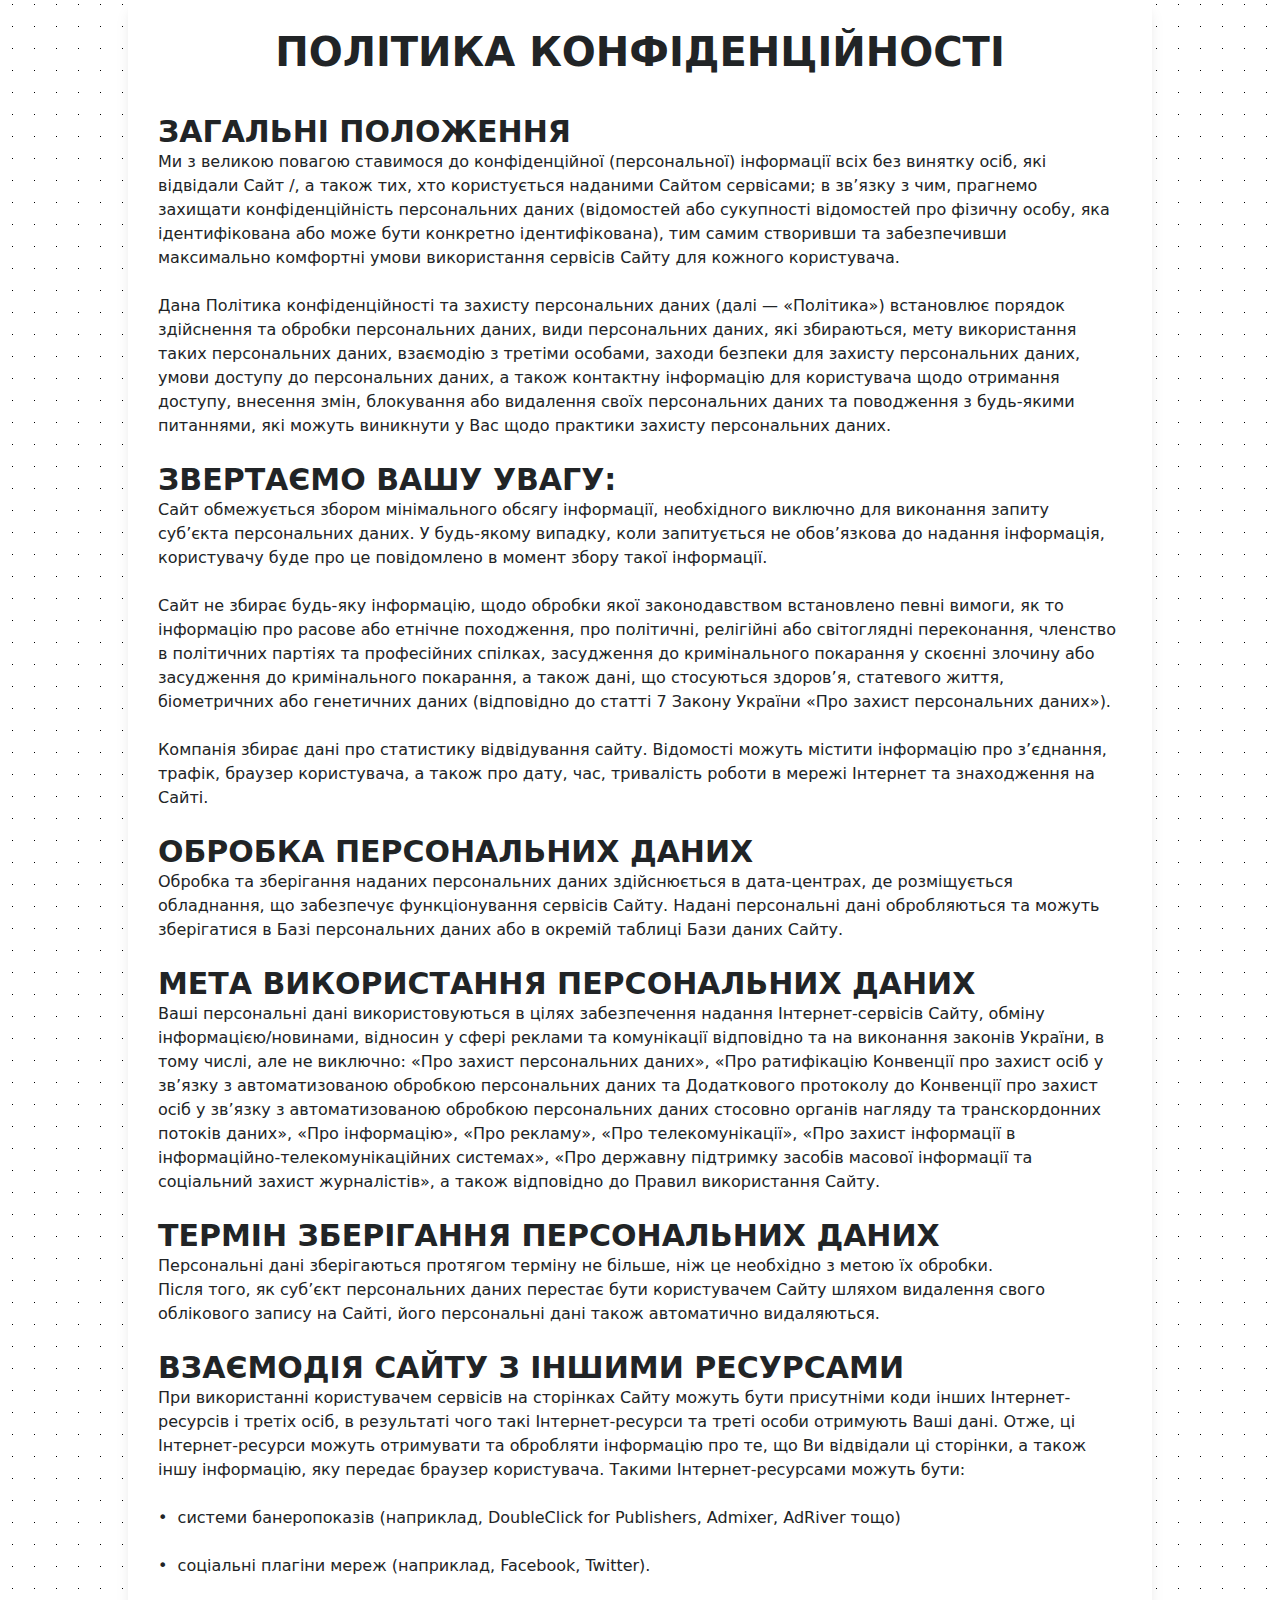
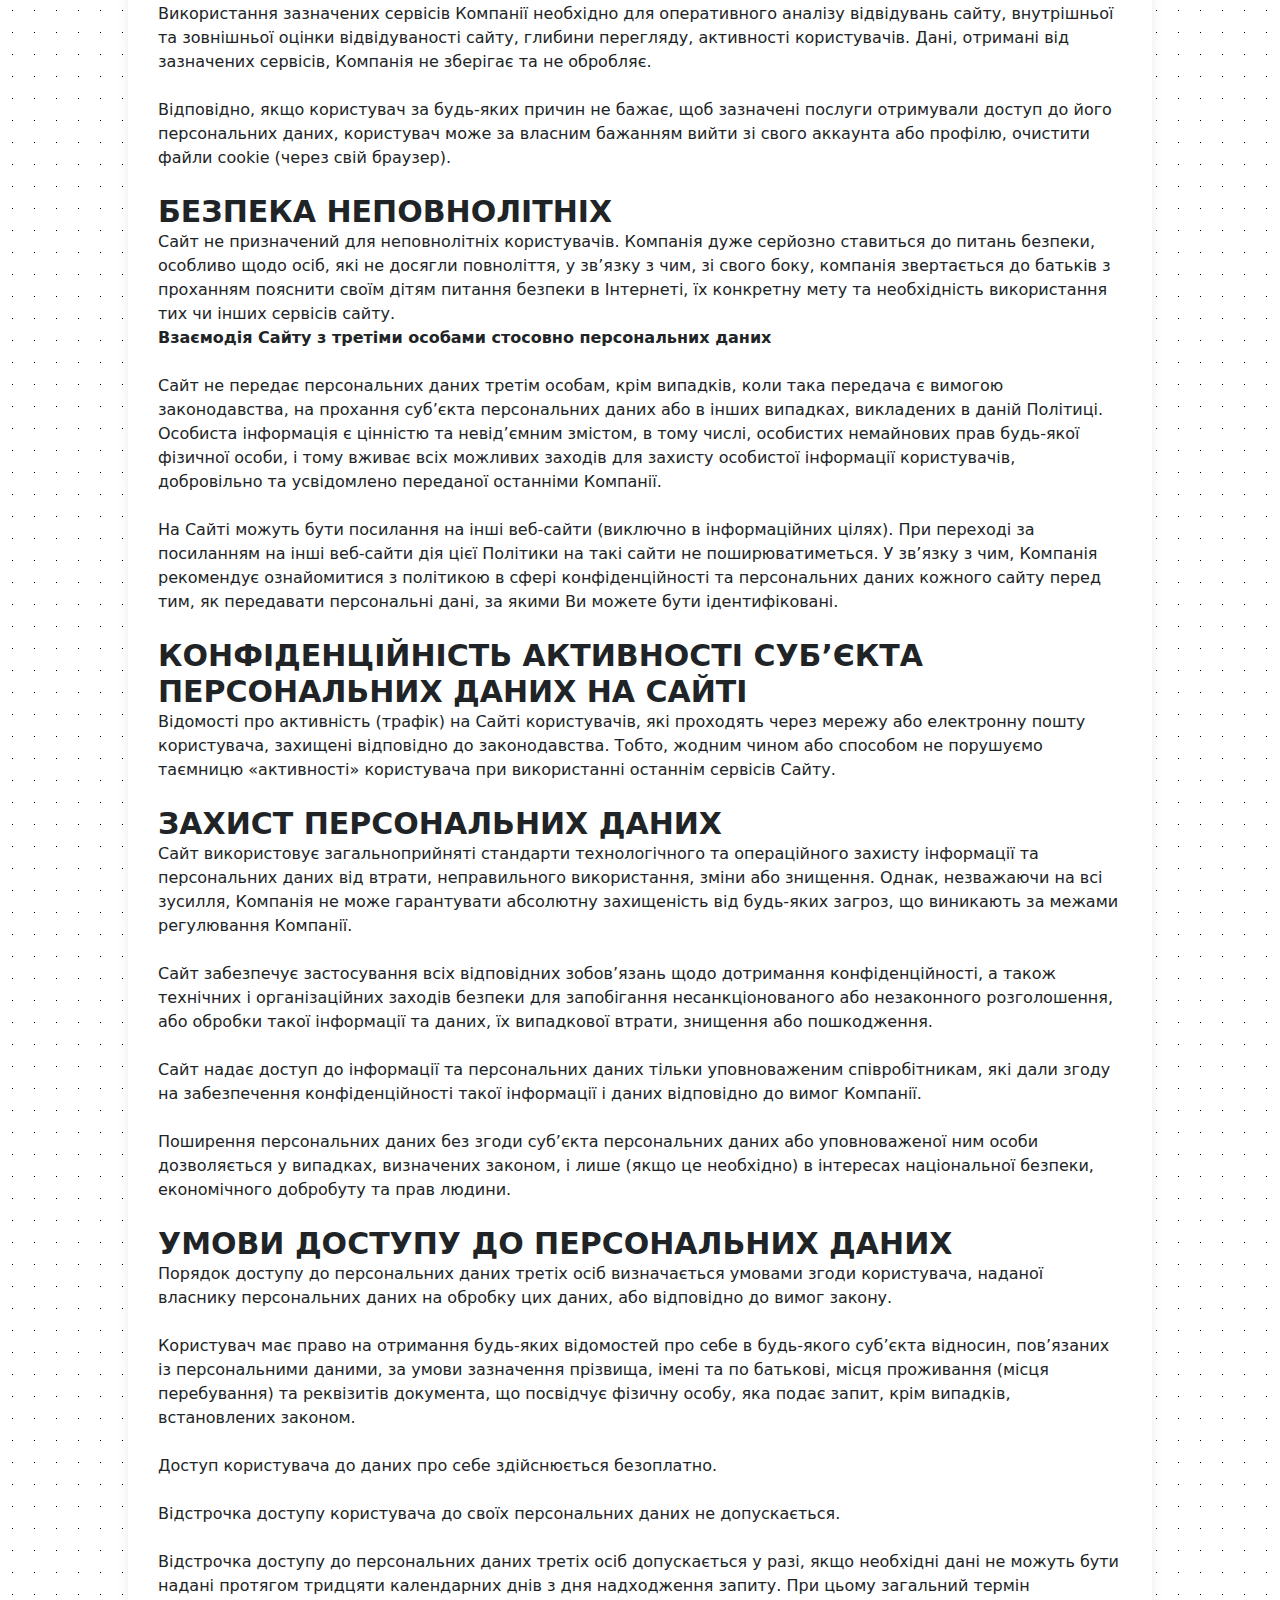
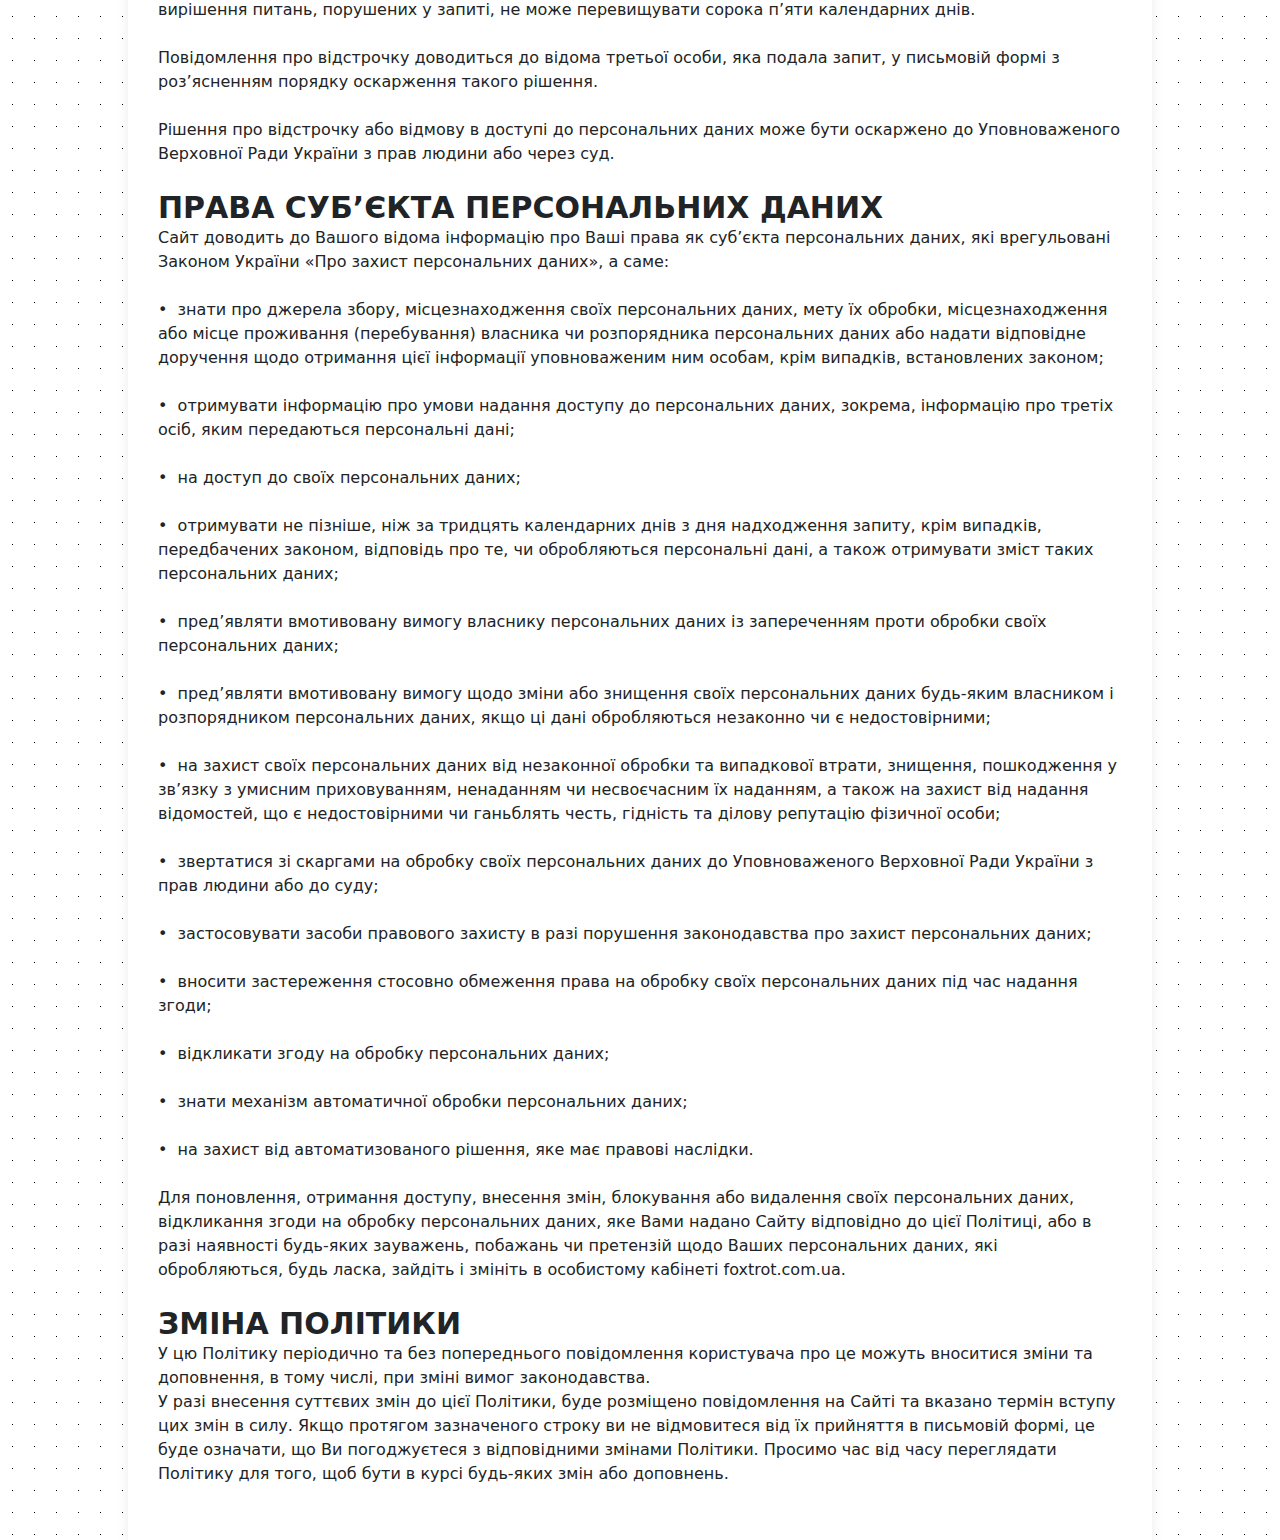
<file: tmpl/pages/privacy.html>
﻿<!doctype html>
<html lang="uk">

<head>
	<meta charset="UTF-8">
	<meta name="viewport" content="width=480">
	<link rel="profile" href="other/11">

	<title>Політика конфіденційності</title>
	<meta name='robots' content='max-image-preview:large'>

	 
	<link rel='stylesheet' id='tovarka-style-css' href='..\css\style-1.css' media='all'>  
</head>

<body class="privacy-policy page-template-default page page-id-3">
	<svg xmlns="http://www.w3.org/2000/svg" viewbox="0 0 0 0" width="0" height="0" focusable="false" role="none" style="visibility: hidden; position: absolute; left: -9999px; overflow: hidden;">
		<defs>
			<filter id="wp-duotone-dark-grayscale">
				<fecolormatrix color-interpolation-filters="sRGB" type="matrix" values=" .299 .587 .114 0 0 .299 .587 .114 0 0 .299 .587 .114 0 0 .299 .587 .114 0 0 "></fecolormatrix>
				<fecomponenttransfer color-interpolation-filters="sRGB">
					<fefuncr type="table" tablevalues="0 0.49803921568627"></fefuncr>
					<fefuncg type="table" tablevalues="0 0.49803921568627"></fefuncg>
					<fefuncb type="table" tablevalues="0 0.49803921568627"></fefuncb>
					<fefunca type="table" tablevalues="1 1"></fefunca>
				</fecomponenttransfer>
				<fecomposite in2="SourceGraphic" operator="in"></fecomposite>
			</filter>
		</defs>
	</svg><svg xmlns="http://www.w3.org/2000/svg" viewbox="0 0 0 0" width="0" height="0" focusable="false" role="none" style="visibility: hidden; position: absolute; left: -9999px; overflow: hidden;">
		<defs>
			<filter id="wp-duotone-grayscale">
				<fecolormatrix color-interpolation-filters="sRGB" type="matrix" values=" .299 .587 .114 0 0 .299 .587 .114 0 0 .299 .587 .114 0 0 .299 .587 .114 0 0 "></fecolormatrix>
				<fecomponenttransfer color-interpolation-filters="sRGB">
					<fefuncr type="table" tablevalues="0 1"></fefuncr>
					<fefuncg type="table" tablevalues="0 1"></fefuncg>
					<fefuncb type="table" tablevalues="0 1"></fefuncb>
					<fefunca type="table" tablevalues="1 1"></fefunca>
				</fecomponenttransfer>
				<fecomposite in2="SourceGraphic" operator="in"></fecomposite>
			</filter>
		</defs>
	</svg><svg xmlns="http://www.w3.org/2000/svg" viewbox="0 0 0 0" width="0" height="0" focusable="false" role="none" style="visibility: hidden; position: absolute; left: -9999px; overflow: hidden;">
		<defs>
			<filter id="wp-duotone-purple-yellow">
				<fecolormatrix color-interpolation-filters="sRGB" type="matrix" values=" .299 .587 .114 0 0 .299 .587 .114 0 0 .299 .587 .114 0 0 .299 .587 .114 0 0 "></fecolormatrix>
				<fecomponenttransfer color-interpolation-filters="sRGB">
					<fefuncr type="table" tablevalues="0.54901960784314 0.98823529411765"></fefuncr>
					<fefuncg type="table" tablevalues="0 1"></fefuncg>
					<fefuncb type="table" tablevalues="0.71764705882353 0.25490196078431"></fefuncb>
					<fefunca type="table" tablevalues="1 1"></fefunca>
				</fecomponenttransfer>
				<fecomposite in2="SourceGraphic" operator="in"></fecomposite>
			</filter>
		</defs>
	</svg><svg xmlns="http://www.w3.org/2000/svg" viewbox="0 0 0 0" width="0" height="0" focusable="false" role="none" style="visibility: hidden; position: absolute; left: -9999px; overflow: hidden;">
		<defs>
			<filter id="wp-duotone-blue-red">
				<fecolormatrix color-interpolation-filters="sRGB" type="matrix" values=" .299 .587 .114 0 0 .299 .587 .114 0 0 .299 .587 .114 0 0 .299 .587 .114 0 0 "></fecolormatrix>
				<fecomponenttransfer color-interpolation-filters="sRGB">
					<fefuncr type="table" tablevalues="0 1"></fefuncr>
					<fefuncg type="table" tablevalues="0 0.27843137254902"></fefuncg>
					<fefuncb type="table" tablevalues="0.5921568627451 0.27843137254902"></fefuncb>
					<fefunca type="table" tablevalues="1 1"></fefunca>
				</fecomponenttransfer>
				<fecomposite in2="SourceGraphic" operator="in"></fecomposite>
			</filter>
		</defs>
	</svg><svg xmlns="http://www.w3.org/2000/svg" viewbox="0 0 0 0" width="0" height="0" focusable="false" role="none" style="visibility: hidden; position: absolute; left: -9999px; overflow: hidden;">
		<defs>
			<filter id="wp-duotone-midnight">
				<fecolormatrix color-interpolation-filters="sRGB" type="matrix" values=" .299 .587 .114 0 0 .299 .587 .114 0 0 .299 .587 .114 0 0 .299 .587 .114 0 0 "></fecolormatrix>
				<fecomponenttransfer color-interpolation-filters="sRGB">
					<fefuncr type="table" tablevalues="0 0"></fefuncr>
					<fefuncg type="table" tablevalues="0 0.64705882352941"></fefuncg>
					<fefuncb type="table" tablevalues="0 1"></fefuncb>
					<fefunca type="table" tablevalues="1 1"></fefunca>
				</fecomponenttransfer>
				<fecomposite in2="SourceGraphic" operator="in"></fecomposite>
			</filter>
		</defs>
	</svg><svg xmlns="http://www.w3.org/2000/svg" viewbox="0 0 0 0" width="0" height="0" focusable="false" role="none" style="visibility: hidden; position: absolute; left: -9999px; overflow: hidden;">
		<defs>
			<filter id="wp-duotone-magenta-yellow">
				<fecolormatrix color-interpolation-filters="sRGB" type="matrix" values=" .299 .587 .114 0 0 .299 .587 .114 0 0 .299 .587 .114 0 0 .299 .587 .114 0 0 "></fecolormatrix>
				<fecomponenttransfer color-interpolation-filters="sRGB">
					<fefuncr type="table" tablevalues="0.78039215686275 1"></fefuncr>
					<fefuncg type="table" tablevalues="0 0.94901960784314"></fefuncg>
					<fefuncb type="table" tablevalues="0.35294117647059 0.47058823529412"></fefuncb>
					<fefunca type="table" tablevalues="1 1"></fefunca>
				</fecomponenttransfer>
				<fecomposite in2="SourceGraphic" operator="in"></fecomposite>
			</filter>
		</defs>
	</svg><svg xmlns="http://www.w3.org/2000/svg" viewbox="0 0 0 0" width="0" height="0" focusable="false" role="none" style="visibility: hidden; position: absolute; left: -9999px; overflow: hidden;">
		<defs>
			<filter id="wp-duotone-purple-green">
				<fecolormatrix color-interpolation-filters="sRGB" type="matrix" values=" .299 .587 .114 0 0 .299 .587 .114 0 0 .299 .587 .114 0 0 .299 .587 .114 0 0 "></fecolormatrix>
				<fecomponenttransfer color-interpolation-filters="sRGB">
					<fefuncr type="table" tablevalues="0.65098039215686 0.40392156862745"></fefuncr>
					<fefuncg type="table" tablevalues="0 1"></fefuncg>
					<fefuncb type="table" tablevalues="0.44705882352941 0.4"></fefuncb>
					<fefunca type="table" tablevalues="1 1"></fefunca>
				</fecomponenttransfer>
				<fecomposite in2="SourceGraphic" operator="in"></fecomposite>
			</filter>
		</defs>
	</svg><svg xmlns="http://www.w3.org/2000/svg" viewbox="0 0 0 0" width="0" height="0" focusable="false" role="none" style="visibility: hidden; position: absolute; left: -9999px; overflow: hidden;">
		<defs>
			<filter id="wp-duotone-blue-orange">
				<fecolormatrix color-interpolation-filters="sRGB" type="matrix" values=" .299 .587 .114 0 0 .299 .587 .114 0 0 .299 .587 .114 0 0 .299 .587 .114 0 0 "></fecolormatrix>
				<fecomponenttransfer color-interpolation-filters="sRGB">
					<fefuncr type="table" tablevalues="0.098039215686275 1"></fefuncr>
					<fefuncg type="table" tablevalues="0 0.66274509803922"></fefuncg>
					<fefuncb type="table" tablevalues="0.84705882352941 0.41960784313725"></fefuncb>
					<fefunca type="table" tablevalues="1 1"></fefunca>
				</fecomponenttransfer>
				<fecomposite in2="SourceGraphic" operator="in"></fecomposite>
			</filter>
		</defs>
	</svg>
	 
	<div id="page" class="site">
		<div class="container-body">

			<main id="primary" class="site-main">


				<article id="page-3" class="page-content post-3 page type-page status-publish hentry">
					<header class="entry-header">
						<h1 class="entry-title">Політика конфіденційності</h1>
					</header><!-- .entry-header -->

					<div class="entry-content">

						<h3 class="wp-block-heading">Загальні положення</h3>



						<p>Ми з великою повагою ставимося до конфіденційної (персональної) інформації всіх без винятку
							осіб, які відвідали Сайт /, а також тих, хто користується наданими Сайтом сервісами; в
							зв’язку з чим, прагнемо захищати конфіденційність персональних даних (відомостей або
							сукупності відомостей про фізичну особу, яка ідентифікована або може бути конкретно
							ідентифікована), тим самим створивши та забезпечивши максимально комфортні умови
							використання сервісів Сайту для кожного користувача.</p>



						<p>Дана Політика конфіденційності та захисту персональних даних (далі — «Політика») встановлює
							порядок здійснення та обробки персональних даних, види персональних даних, які збираються,
							мету використання таких персональних даних, взаємодію з третіми особами, заходи безпеки для
							захисту персональних даних, умови доступу до персональних даних, а також контактну
							інформацію для користувача щодо отримання доступу, внесення змін, блокування або видалення
							своїх персональних даних та поводження з будь-якими питаннями, які можуть виникнути у Вас
							щодо практики захисту персональних даних.</p>



						<h3 class="wp-block-heading">Звертаємо Вашу увагу:</h3>



						<p>Сайт обмежується збором мінімального обсягу інформації, необхідного виключно для виконання
							запиту суб’єкта персональних даних. У будь-якому випадку, коли запитується не обов’язкова до
							надання інформація, користувачу буде про це повідомлено в момент збору такої інформації.</p>



						<p>Сайт не збирає будь-яку інформацію, щодо обробки якої законодавством встановлено певні
							вимоги, як то інформацію про расове або етнічне походження, про політичні, релігійні або
							світоглядні переконання, членство в політичних партіях та професійних спілках, засудження до
							кримінального покарання у скоєнні злочину або засудження до кримінального покарання, а також
							дані, що стосуються здоров’я, статевого життя, біометричних або генетичних даних (відповідно
							до статті 7 Закону України «Про захист персональних даних»).</p>



						<p>Компанія збирає дані про статистику відвідування сайту. Відомості можуть містити інформацію
							про з’єднання, трафік, браузер користувача, а також про дату, час, тривалість роботи в
							мережі Інтернет та знаходження на Сайті.</p>



						<h3 class="wp-block-heading">Обробка персональних даних</h3>



						<p>Обробка та зберігання наданих персональних даних здійснюється в дата-центрах, де розміщується
							обладнання, що забезпечує функціонування сервісів Сайту. Надані персональні дані
							обробляються та можуть зберігатися в Базі персональних даних або в окремій таблиці Бази
							даних Сайту.</p>



						<h3 class="wp-block-heading">Мета використання персональних даних</h3>



						<p>Ваші персональні дані використовуються в цілях забезпечення надання Інтернет-сервісів Сайту,
							обміну інформацією/новинами, відносин у сфері реклами та комунікації відповідно та на
							виконання законів України, в тому числі, але не виключно: «Про захист персональних даних»,
							«Про ратифікацію Конвенції про захист осіб у зв’язку з автоматизованою обробкою персональних
							даних та Додаткового протоколу до Конвенції про захист осіб у зв’язку з автоматизованою
							обробкою персональних даних стосовно органів нагляду та транскордонних потоків даних», «Про
							інформацію», «Про рекламу», «Про телекомунікації», «Про захист інформації в
							інформаційно-телекомунікаційних системах», «Про державну підтримку засобів масової
							інформації та соціальний захист журналістів», а також відповідно до Правил використання
							Сайту.</p>



						<h3 class="wp-block-heading">Термін зберігання персональних даних</h3>



						<p>Персональні дані зберігаються протягом терміну не більше, ніж це необхідно з метою їх
							обробки.<br>Після того, як суб’єкт персональних даних перестає бути користувачем Сайту
							шляхом видалення свого облікового запису на Сайті, його персональні дані також автоматично
							видаляються.</p>



						<h3 class="wp-block-heading">Взаємодія Сайту з іншими ресурсами</h3>



						<p>При використанні користувачем сервісів на сторінках Сайту можуть бути присутніми коди інших
							Інтернет-ресурсів і третіх осіб, в результаті чого такі Інтернет-ресурси та треті особи
							отримують Ваші дані. Отже, ці Інтернет-ресурси можуть отримувати та обробляти інформацію про
							те, що Ви відвідали ці сторінки, а також іншу інформацію, яку передає браузер користувача.
							Такими Інтернет-ресурсами можуть бути:</p>



						<p>•&nbsp; системи банеропоказів (наприклад, DoubleClick for Publishers, Admixer, AdRiver тощо)
						</p>



						<p>•&nbsp; соціальні плагіни мереж (наприклад, Facebook, Twitter).</p>



						<p>Використання зазначених сервісів Компанії необхідно для оперативного аналізу відвідувань
							сайту, внутрішньої та зовнішньої оцінки відвідуваності сайту, глибини перегляду, активності
							користувачів. Дані, отримані від зазначених сервісів, Компанія не зберігає та не обробляє.
						</p>



						<p>Відповідно, якщо користувач за будь-яких причин не бажає, щоб зазначені послуги отримували
							доступ до його персональних даних, користувач може за власним бажанням вийти зі свого
							аккаунта або профілю, очистити файли cookie (через свій браузер).</p>



						<h3 class="wp-block-heading">Безпека неповнолітніх</h3>



						<p>Сайт не призначений для неповнолітніх користувачів. Компанія дуже серйозно ставиться до
							питань безпеки, особливо щодо осіб, які не досягли повноліття, у зв’язку з чим, зі свого
							боку, компанія звертається до батьків з проханням пояснити своїм дітям питання безпеки в
							Інтернеті, їх конкретну мету та необхідність використання тих чи інших сервісів
							сайту.<br><strong>Взаємодія Сайту з третіми особами стосовно персональних даних</strong></p>



						<p>Сайт не передає персональних даних третім особам, крім випадків, коли така передача є вимогою
							законодавства, на прохання суб’єкта персональних даних або в інших випадках, викладених в
							даній Політиці. Особиста інформація є цінністю та невід’ємним змістом, в тому числі,
							особистих немайнових прав будь-якої фізичної особи, і тому вживає всіх можливих заходів для
							захисту особистої інформації користувачів, добровільно та усвідомлено переданої останніми
							Компанії.</p>



						<p>На Сайті можуть бути посилання на інші веб-сайти (виключно в інформаційних цілях). При
							переході за посиланням на інші веб-сайти дія цієї Політики на такі сайти не
							поширюватиметься. У зв’язку з чим, Компанія рекомендує ознайомитися з політикою в сфері
							конфіденційності та персональних даних кожного сайту перед тим, як передавати персональні
							дані, за якими Ви можете бути ідентифіковані.</p>



						<h3 class="wp-block-heading">Конфіденційність активності суб’єкта персональних даних на Сайті
						</h3>



						<p>Відомості про активність (трафік) на Сайті користувачів, які проходять через мережу або
							електронну пошту користувача, захищені відповідно до законодавства. Тобто, жодним чином або
							способом не порушуємо таємницю «активності» користувача при використанні останнім сервісів
							Сайту.</p>



						<h3 class="wp-block-heading">Захист персональних даних</h3>



						<p>Сайт використовує загальноприйняті стандарти технологічного та операційного захисту
							інформації та персональних даних від втрати, неправильного використання, зміни або знищення.
							Однак, незважаючи на всі зусилля, Компанія не може гарантувати абсолютну захищеність від
							будь-яких загроз, що виникають за межами регулювання Компанії.</p>



						<p>Сайт забезпечує застосування всіх відповідних зобов’язань щодо дотримання конфіденційності, а
							також технічних і організаційних заходів безпеки для запобігання несанкціонованого або
							незаконного розголошення, або обробки такої інформації та даних, їх випадкової втрати,
							знищення або пошкодження.</p>



						<p>Сайт надає доступ до інформації та персональних даних тільки уповноваженим співробітникам,
							які дали згоду на забезпечення конфіденційності такої інформації і даних відповідно до вимог
							Компанії.</p>



						<p>Поширення персональних даних без згоди суб’єкта персональних даних або уповноваженої ним
							особи дозволяється у випадках, визначених законом, і лише (якщо це необхідно) в інтересах
							національної безпеки, економічного добробуту та прав людини.</p>



						<h3 class="wp-block-heading">Умови доступу до персональних даних</h3>



						<p>Порядок доступу до персональних даних третіх осіб визначається умовами згоди користувача,
							наданої власнику персональних даних на обробку цих даних, або відповідно до вимог закону.
						</p>



						<p>Користувач має право на отримання будь-яких відомостей про себе в будь-якого суб’єкта
							відносин, пов’язаних із персональними даними, за умови зазначення прізвища, імені та по
							батькові, місця проживання (місця перебування) та реквізитів документа, що посвідчує фізичну
							особу, яка подає запит, крім випадків, встановлених законом.</p>



						<p>Доступ користувача до даних про себе здійснюється безоплатно.</p>



						<p>Відстрочка доступу користувача до своїх персональних даних не допускається.</p>



						<p>Відстрочка доступу до персональних даних третіх осіб допускається у разі, якщо необхідні дані
							не можуть бути надані протягом тридцяти календарних днів з дня надходження запиту. При цьому
							загальний термін вирішення питань, порушених у запиті, не може перевищувати сорока п’яти
							календарних днів.</p>



						<p>Повідомлення про відстрочку доводиться до відома третьої особи, яка подала запит, у письмовій
							формі з роз’ясненням порядку оскарження такого рішення.</p>



						<p>Рішення про відстрочку або відмову в доступі до персональних даних може бути оскаржено до
							Уповноваженого Верховної Ради України з прав людини або через суд.</p>



						<h3 class="wp-block-heading">Права суб’єкта персональних даних</h3>



						<p>Сайт доводить до Вашого відома інформацію про Ваші права як суб’єкта персональних даних, які
							врегульовані Законом України «Про захист персональних даних», а саме:</p>



						<p>•&nbsp; знати про джерела збору, місцезнаходження своїх персональних даних, мету їх обробки,
							місцезнаходження або місце проживання (перебування) власника чи розпорядника персональних
							даних або надати відповідне доручення щодо отримання цієї інформації уповноваженим ним
							особам, крім випадків, встановлених законом;</p>



						<p>•&nbsp; отримувати інформацію про умови надання доступу до персональних даних, зокрема,
							інформацію про третіх осіб, яким передаються персональні дані;</p>



						<p>•&nbsp; на доступ до своїх персональних даних;</p>



						<p>•&nbsp;&nbsp;отримувати не пізніше, ніж за тридцять календарних днів з дня надходження
							запиту, крім випадків, передбачених законом, відповідь про те, чи обробляються персональні
							дані, а також отримувати зміст таких персональних даних;</p>



						<p>•&nbsp; пред’являти вмотивовану вимогу власнику персональних даних із запереченням проти
							обробки своїх персональних даних;</p>



						<p>•&nbsp; пред’являти вмотивовану вимогу щодо зміни або знищення своїх персональних даних
							будь-яким власником і розпорядником персональних даних, якщо ці дані обробляються незаконно
							чи є недостовірними;</p>



						<p>•&nbsp; на захист своїх персональних даних від незаконної обробки та випадкової втрати,
							знищення, пошкодження у зв’язку з умисним приховуванням, ненаданням чи несвоєчасним їх
							наданням, а також на захист від надання відомостей, що є недостовірними чи ганьблять честь,
							гідність та ділову репутацію фізичної особи;</p>



						<p>•&nbsp; звертатися зі скаргами на обробку своїх персональних даних до Уповноваженого
							Верховної Ради України з прав людини або до суду;</p>



						<p>•&nbsp; застосовувати засоби правового захисту в разі порушення законодавства про захист
							персональних даних;</p>



						<p>•&nbsp; вносити застереження стосовно обмеження права на обробку своїх персональних даних під
							час надання згоди;</p>



						<p>•&nbsp; відкликати згоду на обробку персональних даних;</p>



						<p>•&nbsp; знати механізм автоматичної обробки персональних даних;</p>



						<p>•&nbsp; на захист від автоматизованого рішення, яке має правові наслідки.</p>



						<p>Для поновлення, отримання доступу, внесення змін, блокування або видалення своїх персональних
							даних, відкликання згоди на обробку персональних даних, яке Вами надано Сайту відповідно до
							цієї Політиці, або в разі наявності будь-яких зауважень, побажань чи претензій щодо Ваших
							персональних даних, які обробляються, будь ласка, зайдіть і змініть в особистому кабінеті
							foxtrot.com.ua.</p>



						<h3 class="wp-block-heading">Зміна Політики</h3>



						<p>У цю Політику періодично та без попереднього повідомлення користувача про це можуть вноситися
							зміни та доповнення, в тому числі, при зміні вимог законодавства.<br>У разі внесення
							суттєвих змін до цієї Політики, буде розміщено повідомлення на Сайті та вказано термін
							вступу цих змін в силу. Якщо протягом зазначеного строку ви не відмовитеся від їх прийняття
							в письмовій формі, це буде означати, що Ви погоджуєтеся з відповідними змінами Політики.
							Просимо час від часу переглядати Політику для того, щоб бути в курсі будь-яких змін або
							доповнень.</p>
					</div><!-- .entry-content -->

				</article><!-- #post-3 -->

			</main><!-- #main -->

		</div>

	 
		 

</div></body>

</html>
</file>
